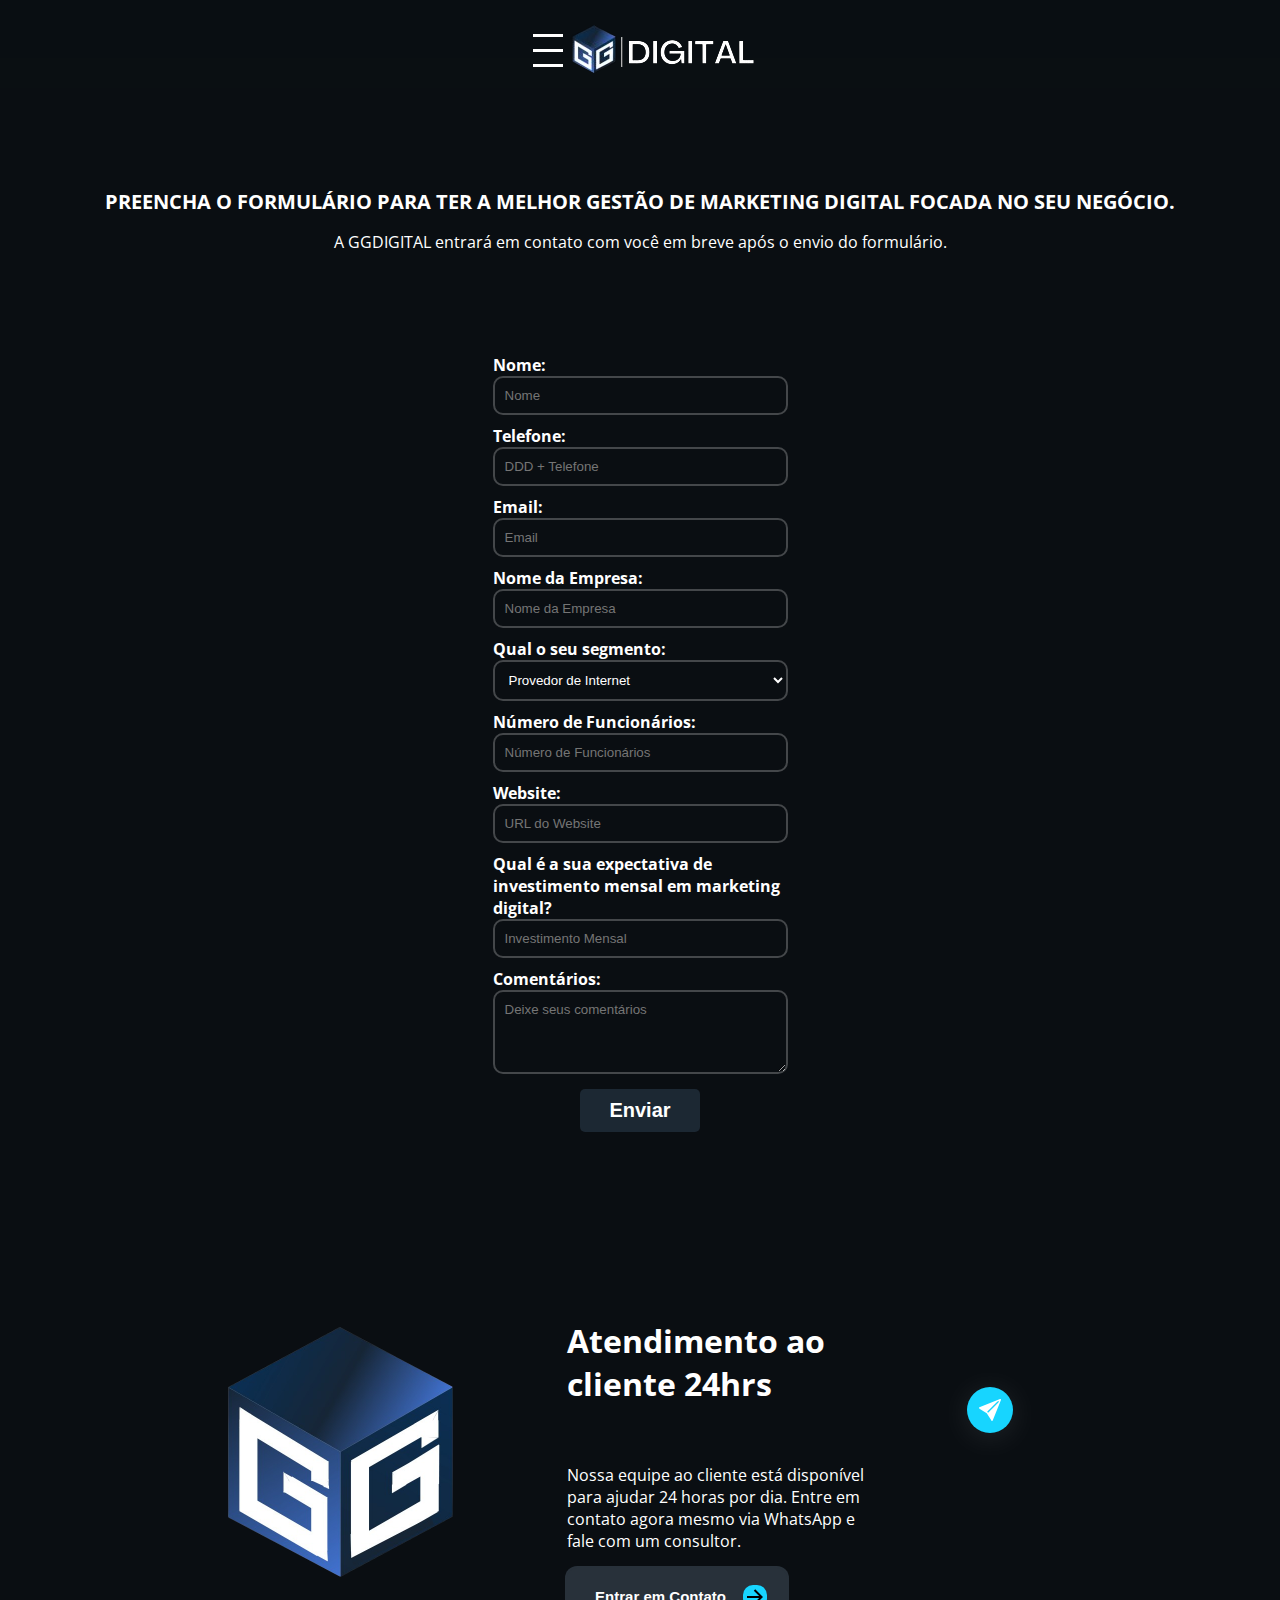
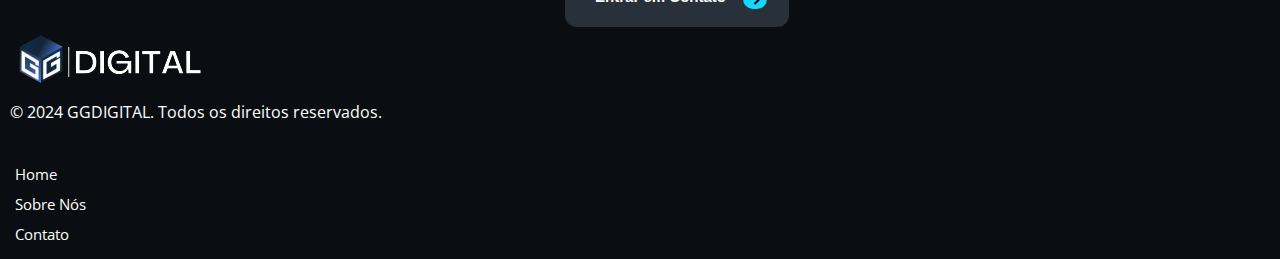
<file: contato.html>
<!DOCTYPE html>
<html lang="en">
<head>
    <meta charset="UTF-8">
    <meta name="viewport" content="width=device-width, initial-scale=1.0">
    <title>Contato - GGDIGITAL</title>
    <link rel="stylesheet" href="contato.css">
    <link rel="stylesheet" href="colors.css">
    <link rel="stylesheet" href="https://cdn.jsdelivr.net/npm/bootstrap-icons@1.11.3/font/bootstrap-icons.min.css">
    <link rel="stylesheet" href="https://fonts.googleapis.com/css?family=Open+Sans">
    <link rel="icon" type="image/png" href="logo.png" sizes="32x32">
    <style>
        body {
            margin: 0;
            font-family: 'Open Sans', sans-serif;
            display: flex;
            flex-direction: column;
            min-height: 100vh;
            margin: 0;
            background-color: #0A0E12;

        }
        #topo a.current {
    color: #19dfff; 
}
.footer-left .vertical-menu a.current {
    color: #19dfff; /* Cor rosa - você pode ajustar conforme necessário */
}
    </style>
</head>

<header>
<body>
    <div id="progressBarTop" class="progress-bar" style="width: 0;"></div>
    <!-- Seu código existente aqui -->
</body>

<nav id="topo" class="scrolling-nav">
    <!-- Adicione o seguinte código dentro do seu header, abaixo do ícone de WhatsApp -->
    <!-- Inside the header, next to your logo -->
<div class="mobile-menu-icon">
  <div class="bar"></div>
  <div class="bar"></div>
  <div class="bar"></div>
</div>
<div class="mobile-nav" id="mobileNav">
    <a href="index.html">Home</a>
    <a href="sobre.html">Sobre nós</a>
    <a href="contato.html">Contato</a>
  

</div>
        <img id="logo" src="logo1.png" alt="Logo">
        <a href="index.html"  >Home</a>
        <a href="sobre.html" >Sobre nós</a>
        <a href="contato.html">Contato</a>
      

        <a href="https://api.whatsapp.com/send/?phone=5511989467375&text&type=phone_number&app_absent=0" id="whatsappIconNavContato"> <i class="bi bi-whatsapp"></i></a>
        <a href="https://typebot.co/my-typebot-do4vkhl" class="link-a" id="TypeBotNavBarContato">
        <button class="animated-button" style=" margin-left: 200px;">
  <svg viewBox="0 0 24 24" class="arr-2" xmlns="http://www.w3.org/2000/svg">
    <path
      d="M16.1716 10.9999L10.8076 5.63589L12.2218 4.22168L20 11.9999L12.2218 19.778L10.8076 18.3638L16.1716 12.9999H4V10.9999H16.1716Z"
    ></path>
  </svg>
  <span class="text">Quero Conhecer</span>
  <span class="circle"></span>
  <svg viewBox="0 0 24 24" class="arr-1" xmlns="http://www.w3.org/2000/svg">
    <path
      d="M16.1716 10.9999L10.8076 5.63589L12.2218 4.22168L20 11.9999L12.2218 19.778L10.8076 18.3638L16.1716 12.9999H4V10.9999H16.1716Z"
    ></path>
  </svg>
</button></a>

    </nav>
    <script>
        !function(f,b,e,v,n,t,s)
        {if(f.fbq)return;n=f.fbq=function(){n.callMethod?
        n.callMethod.apply(n,arguments):n.queue.push(arguments)};
        if(!f._fbq)f._fbq=n;n.push=n;n.loaded=!0;n.version='2.0';
        n.queue=[];t=b.createElement(e);t.async=!0;
        t.src=v;s=b.getElementsByTagName(e)[0];
        s.parentNode.insertBefore(t,s)}(window, document,'script',
        'https://connect.facebook.net/en_US/fbevents.js');
        fbq('init', '917133843476792');
        fbq('track', 'PageView');
        </script>
        <noscript><img height="1" width="1" style="display:none"
        src="https://www.facebook.com/tr?id=917133843476792&ev=PageView&noscript=1"
        /></noscript>
        <!-- End Meta Pixel Code -->
</header>
<body>

<div class="texto-entrada-contato">

<h1>PREENCHA O FORMULÁRIO PARA TER A MELHOR GESTÃO DE MARKETING DIGITAL FOCADA NO SEU NEGÓCIO.</h1>
<p>A GGDIGITAL entrará em contato com você em breve após o envio do formulário.</p>
</div>
<div class="form-contato">
<div class="progress-bar" id="progressBar"></div>

<div class="form-contato">

    <form id="contactForm" onsubmit="return validarFormulario()" method="POST" action="https://api.sheetmonkey.io/form/7xkjodkAUSgaskymSsEdPc">
        <label for="name">Nome:</label>
        <input type="text" id="name" name="Nome" required placeholder="Nome"oninput="atualizarProgressBar()">
        <br>

        <label for="phone">Telefone:</label>
        <input type="tel" id="phone" name="Telefone" required placeholder="DDD + Telefone"oninput="atualizarProgressBar()">

        <label for="email">Email:</label>
        <input type="email" id="email" name="Email" required placeholder="Email"oninput="atualizarProgressBar()">

        <label for="companyName">Nome da Empresa:</label>
        <input type="text" id="companyName" name="Nome da Empresa" required placeholder="Nome da Empresa" oninput="atualizarProgressBar()">

        <label for="industry">Qual o seu segmento:</label>
        <select id="industry" name="Segmento" required oninput="atualizarProgressBar()">
            <option value="tecnologia">Provedor de Internet</option>
            <option value="comércioLocal">Comércio Local</option>
            <option value="imobiliario">Imobiliário</option>
            <option value="e-commerce">E-Commerce</option>
            <option value="tecnologia">Tecnologia</option>
            <option value="educacao">Educação</option>
            <option value="industria">Indústria</option>
            <option value="saude">Saúde</option>
            <option value="outros">Outros</option>
        </select>

        <label for="employees">Número de Funcionários:</label>
        <input type="number" id="employees" name="Número de Funcionários" required placeholder="Número de Funcionários" oninput="atualizarProgressBar()">
        <label for="website">Website:</label>
    <input type="url" id="website" name="WebSite" required placeholder="URL do Website">

    <label for="investment">Qual é a sua expectativa de investimento mensal em marketing digital?</label>
    <input type="text" id="investment" name="Pretenção de Investimento" required placeholder="Investimento Mensal" oninput="atualizarProgressBar()">

    <label for="comments">Comentários:</label>
    <textarea id="comments" name="Comentários" rows="4" placeholder="Deixe seus comentários" oninput="atualizarProgressBar()"></textarea>

    <div class="align-btn">
               
               <a id="enviarformContato"><button type="submit" class="next">Enviar</button></a>
                       </div>
</form>
</div>
</div>

   
    <div class="additional-info">
    <div class="my-image1-container">
            <img src="logo.png" alt="Descrição da imagem">
        </div>
    <div class="left-box">
        <h1>Atendimento ao cliente 24hrs</h1><br>
       <p>Nossa equipe ao cliente está disponível para ajudar 24 horas por dia. Entre em contato agora mesmo via WhatsApp e fale com um consultor.</p>
       <a href="https://api.whatsapp.com/send/?phone=5511989467375&text&type=phone_number&app_absent=0" class="scroll-link">
                    <button class="animated-button">
                        <svg viewBox="0 0 24 24" class="arr-2" xmlns="http://www.w3.org/2000/svg">
                            <path d="M16.1716 10.9999L10.8076 5.63589L12.2218 4.22168L20 11.9999L12.2218 19.778L10.8076 18.3638L16.1716 12.9999H4V10.9999H16.1716Z"></path>
                        </svg>
                        <span class="text">Entrar em Contato</span>
                        <span class="circle"></span>
                        <svg viewBox="0 0 24 24" class="arr-1" xmlns="http://www.w3.org/2000/svg">
                            <path d="M16.1716 10.9999L10.8076 5.63589L12.2218 4.22168L20 11.9999L12.2218 19.778L10.8076 18.3638L16.1716 12.9999H4V10.9999H16.1716Z"></path>
                        </svg>
                    </button>
                </a>
</div>

    <div class="right-box">
        
        <div class="tooltip-container">

        
  <span class="text">
  
    <svg
      xmlns="http://www.w3.org/2000/svg"
      width="22"
      height="22"
      class="bi bi-send-fill"
      viewBox="0 0 16 16"
    >
      <path
        d="M15.964.686a.5.5 0 0 0-.65-.65L.767 5.855H.766l-.452.18a.5.5 0 0 0-.082.887l.41.26.001.002 4.995 3.178 3.178 4.995.002.002.26.41a.5.5 0 0 0 .886-.083zm-1.833 1.89L6.637 10.07l-.215-.338a.5.5 0 0 0-.154-.154l-.338-.215 7.494-7.494 1.178-.471z"
      ></path>
    </svg>
  </span>



  

  <a href="mailto:contatoggdigital@gmail.com">

  <span class="tooltip2">
  <i class="bi bi-envelope-fill"></i>

  </span>
</a>



  <a href="https://api.whatsapp.com/send/?phone=5511989467375&text&type=phone_number&app_absent=0"> 
  <span class="tooltip3">
    <svg
      xmlns="http://www.w3.org/2000/svg"
      width="20"
      height="20"
      class="bi bi-whatsapp"
      viewBox="0 0 16 16"
    >
    <path
        d="M13.601 2.326A7.85 7.85 0 0 0 7.994 0C3.627 0 .068 3.558.064 7.926c0 1.399.366 2.76 1.057 3.965L0 16l4.204-1.102a7.9 7.9 0 0 0 3.79.965h.004c4.368 0 7.926-3.558 7.93-7.93A7.9 7.9 0 0 0 13.6 2.326zM7.994 14.521a6.6 6.6 0 0 1-3.356-.92l-.24-.144-2.494.654.666-2.433-.156-.251a6.56 6.56 0 0 1-1.007-3.505c0-3.626 2.957-6.584 6.591-6.584a6.56 6.56 0 0 1 4.66 1.931 6.56 6.56 0 0 1 1.928 4.66c-.004 3.639-2.961 6.592-6.592 6.592m3.615-4.934c-.197-.099-1.17-.578-1.353-.646-.182-.065-.315-.099-.445.099-.133.197-.513.646-.627.775-.114.133-.232.148-.43.05-.197-.1-.836-.308-1.592-.985-.59-.525-.985-1.175-1.103-1.372-.114-.198-.011-.304.088-.403.087-.088.197-.232.296-.346.1-.114.133-.198.198-.33.065-.134.034-.248-.015-.347-.05-.099-.445-1.076-.612-1.47-.16-.389-.323-.335-.445-.34-.114-.007-.247-.007-.38-.007a.73.73 0 0 0-.529.247c-.182.198-.691.677-.691 1.654s.71 1.916.81 2.049c.098.133 1.394 2.132 3.383 2.992.47.205.84.326 1.129.418.475.152.904.129 1.246.08.38-.058 1.171-.48 1.338-.943.164-.464.164-.86.114-.943-.049-.084-.182-.133-.38-.232"
      ></path>
    </svg>
  </span>
</a>


<a href="https://www.instagram.com/_ggdigital/">
  <span class="tooltip4">
  <i class="bi bi-instagram"></i>

  </span></a>

  <a href="https://www.linkedin.com/company/gg-digital-marketing-enterprising/about/">
  <span class="tooltip5">
  <i class="bi bi-linkedin"></i>

    </svg>
  </span>
</a>
<a href="https://marketinggdigital.com/">
  <span class="tooltip6">
   
   <i class="bi bi-globe"></i>

   
  </span>
  </a>
 
  <span class="tooltip9"> </span>
</div>

</div>
</div>

<footer>
    <div class="footer-content"> 
     
        <div class="footer-left">
  <div class="vertical-menu"><img src="logo1.png" alt="Descrição da imagem">
     <p>© 2024 GGDIGITAL. Todos os direitos reservados.</p>
</div>
</div>
<div class="footer-left">
  <div class="vertical-menu">
      <a href="index.html">Home</a>
      <a href="sobre.html" >Sobre Nós</a>
      <a href="contato.html" id="PagContatoFooter">Contato</a>

  </div>
</div>
        <div class="footer-right">
          
            <div class="column">
                <div class="line"><i class="bi bi-telephone"></i>(11) 98946-7375</div>
                <div class="line"><i class="bi bi-envelope"></i>contatoggdigital@gmail.com</div>
                <div class="line2"> 
                 <a href="https://www.instagram.com/_ggdigital/"> <i class="bi bi-instagram"></i></a>
                <a href="https://api.whatsapp.com/send/?phone=5511989467375&text&type=phone_number&app_absent=0" id="contatowhatsappIconFooter"> <i class="bi bi-whatsapp"></i></a>
                 <a href="https://www.linkedin.com/company/gg-digital-marketing-enterprising/about/"> <i class="bi bi-linkedin"></i></a></div>
            </div>
        </div>
        <a href="#topo">
        <button class="button" class="scroll-link" >
<svg class="svgIcon" viewBox="0 0 384 512">
  
  <path
    d="M214.6 41.4c-12.5-12.5-32.8-12.5-45.3 0l-160 160c-12.5 12.5-12.5 32.8 0 45.3s32.8 12.5 45.3 0L160 141.2V448c0 17.7 14.3 32 32 32s32-14.3 32-32V141.2L329.4 246.6c12.5 12.5 32.8 12.5 45.3 0s12.5-32.8 0-45.3l-160-160z"
  ></path>
 
</svg>
</button></a>

      </div>
</footer>


<script type="text/javascript">
    $('#PagContatoFooter').click(function () {
        fbq('track', 'Button Contato - Página Contato', { currency: "USD", value: 0.00 });
    });
</script>

<script type="text/javascript">
    $('#contatowhatsappIconFooter').click(function () {
        fbq('track', 'WhatsApp Icon Footer - Página Contato', { currency: "USD", value: 0.00 });
    });
</script>



<script type="text/javascript">
    $('#TypeBotNavBarContato').click(function () {
        fbq('track', 'Button TypeBot NavBar - Contato', { currency: "USD", value: 0.00 });
    });
</script>


<script type="text/javascript">
    $('#whatsappIconNavContato').click(function () {
        fbq('track', 'WhatsApp Icon NavBar - Contato', { currency: "USD", value: 0.00 });
    });
</script>






  <script>document.addEventListener('DOMContentLoaded', function() {
    const form = document.getElementById('contactForm');

    form.addEventListener('submit', function(event) {
        // Impedir o envio padrão do formulário
        event.preventDefault();

        // Verificar se todos os campos estão preenchidos
        if (isFormComplete()) {
            // Se o formulário estiver completo, redirecione para loader.html
            window.location.href = 'loader.html';
        } else {
            // Se o formulário não estiver completo, exiba uma mensagem de erro ou tome outra ação adequada
            alert('Por favor, preencha todos os campos do formulário.');
        }
    });

    function isFormComplete() {
        // Verificar se todos os campos do formulário estão preenchidos
        const formElements = form.querySelectorAll('input, select, textarea');
        for (let i = 0; i < formElements.length; i++) {
            const element = formElements[i];
            if (element.required && !element.value.trim()) {
                // Se algum campo obrigatório estiver vazio, retornar falso
                return false;
            }
        }
        // Se todos os campos obrigatórios estiverem preenchidos, retornar verdadeiro
        return true;
    }
});</script>
  <script>
    function atualizarProgressBar() {
        const formElements = document.querySelectorAll('#contactForm input, #contactForm select, #contactForm textarea');
        const totalElements = formElements.length;
        let filledElements = 0;

        formElements.forEach((element) => {
            if (element.type !== 'submit' && element.value !== '') {
                filledElements++;
            }
        });

        const progress = (filledElements / totalElements) * 100;

        // Atualiza a barra de progresso no topo
        document.getElementById('progressBarTop').style.width = progress + '%';

        // Atualiza a barra de progresso no formulário
        document.getElementById('progressBar').style.width = progress + '%';

        // Se todos os campos estiverem preenchidos, scroll para a parte inferior
        if (filledElements === totalElements) {
            window.scrollTo(0, document.body.scrollHeight);
        }
    }
</script>

    <script>
        function proximoForm(numero) {
            document.getElementById('form' + numero).style.display = 'block';
            document.getElementById('form' + (numero - 1)).style.display = 'none';
            atualizarProgressBar(numero);
        }

        function voltarForm(numero) {
            document.getElementById('form' + numero).style.display = 'block';
            document.getElementById('form' + (numero + 1)).style.display = 'none';
            atualizarProgressBar(numero);
        }

        function atualizarProgressBar(numeroFormulario) {
            const progressBar = document.getElementById('progressBar');
            const totalFormularios = 3; // Total de formulários no seu caso

            const larguraAtual = (numeroFormulario / totalFormularios) * 100;
            progressBar.style.width = `${larguraAtual}%`;
        }

       
      
    </script>

     <script>
    document.addEventListener('DOMContentLoaded', function () {
        const mobileMenuIcon = document.querySelector('.mobile-menu-icon');
        const mobileNav = document.getElementById('mobileNav');

        // Set the initial state to closed
        mobileNav.style.display = 'none';

        mobileMenuIcon.addEventListener('click', function () {
            // Toggle the visibility using display: flex and display: none
            if (mobileNav.style.display === 'flex') {
                mobileNav.style.display = 'none';
            } else {
                mobileNav.style.display = 'flex';
            }
        });

        // Add this event listener to hide the div when clicking outside
        document.body.addEventListener('click', function (event) {
            if (!mobileMenuIcon.contains(event.target) && !mobileNav.contains(event.target)) {
                // Click is outside both the button and the div, hide the div
                mobileNav.style.display = 'none';
            }
        });
    });
</script>

    </script>
     <script>
    document.querySelector('.button').addEventListener('click', function() {
        const scrollToTop = () => {
            const c = document.documentElement.scrollTop || document.body.scrollTop;
            if (c > 0) {
                window.requestAnimationFrame(scrollToTop);
                window.scrollTo(0, c - c / 8);
            }
        };
        scrollToTop();
    });
</script>
<script>
    window.addEventListener('scroll', function() {
        var nav = document.getElementById('topo');
        var scrollPosition = window.scrollY || document.documentElement.scrollTop;

        if (scrollPosition > 100) {
            nav.classList.add('scrolling-nav');
        } else {
            nav.classList.remove('scrolling-nav');
        }
    });
</script>
<script>
    window.addEventListener('scroll', function() {
        var nav = document.getElementById('topo');
        var scrollPosition = window.scrollY || document.documentElement.scrollTop;

        if (scrollPosition > 100) {
            nav.classList.add('scrolling-nav');
        } else {
            nav.classList.remove('scrolling-nav');
        }
    });
</script>   

</body>

</html>
</file>
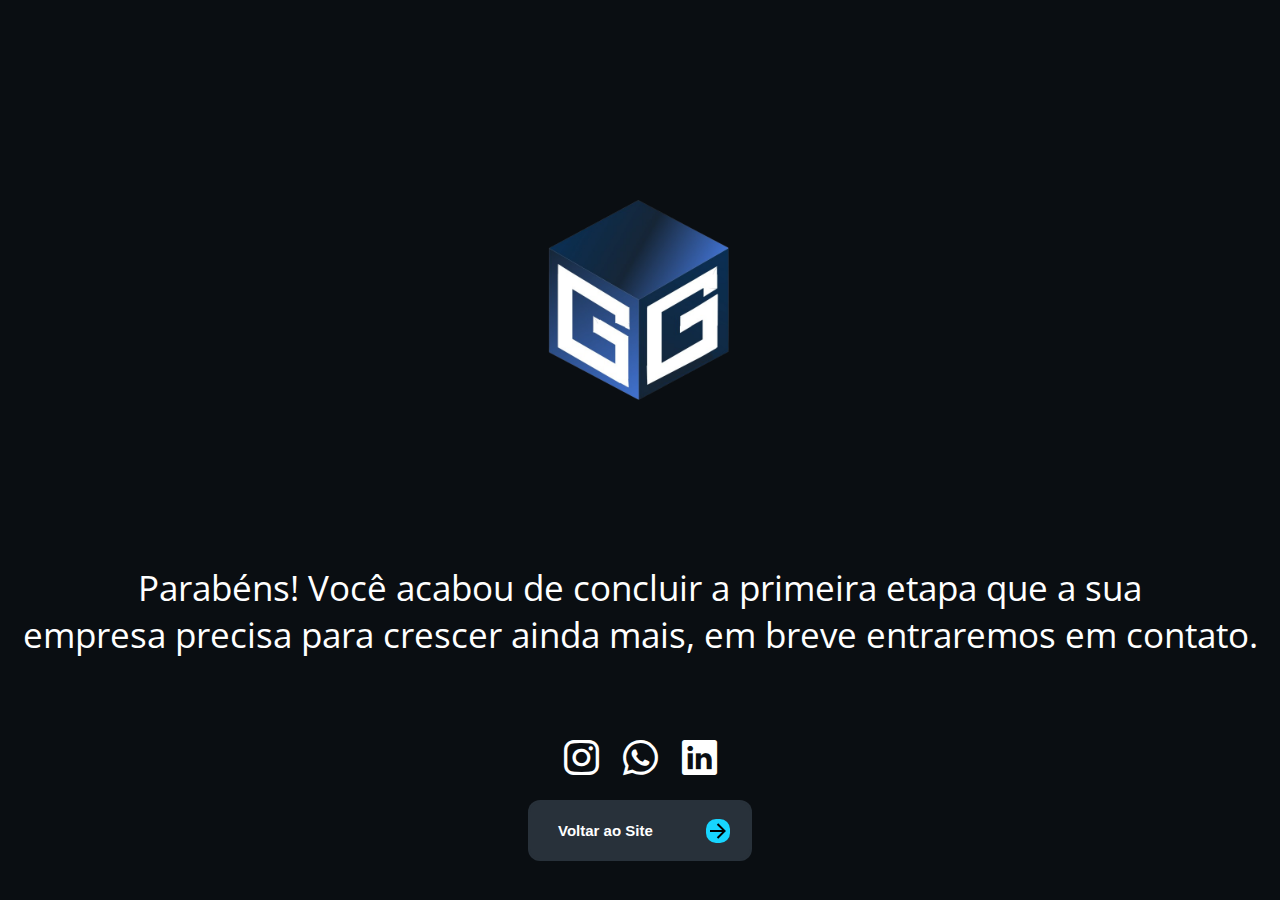
<file: contatoForm.html>
<!DOCTYPE html>
<html lang="en">
<head>
    <meta charset="UTF-8">
    <meta name="viewport" content="width=device-width, initial-scale=1.0">
    <title>Obrigado - GGDIGITAL</title>
    <link rel="stylesheet" href="contato.css">
    <link rel="stylesheet" href="https://cdn.jsdelivr.net/npm/bootstrap-icons@1.11.3/font/bootstrap-icons.min.css">
    <link rel="stylesheet" href="https://fonts.googleapis.com/css?family=Open+Sans">
    <link rel="icon" type="image/png" href="logo.png" sizes="32x32">
    <style>
      body {
    margin: 0;
    font-family: 'Open Sans', sans-serif;
    display: flex;
    flex-direction: column;
    min-height: 100vh;
    margin: 0;
    background-color: #0A0E12;
}
   
        h1 {
    margin-bottom: 20px;
    font-size: 60px;
    font-family: 'Roboto', sans-serif;
    font-weight: bold;
    color: #fff;
    opacity: 0; /* Definir a opacidade inicial como 0 */
    animation: fadeIn 2s forwards; /* Aplicar a animação fadeIn */
}

@keyframes fadeIn {
    from {
        opacity: 0;
    }
    to {
        opacity: 1;
    }
}
p{
    color: #fff;
    font-size: 35px;
    padding-bottom: 40px;
}
.line2 i{
font-size: 35px;
padding: 10px;
transition: 0.3s;
text-align: center;
color: #fff;
}
.line2 i:hover{
color:#19dfff;
transition:0.3s;
    
}
.texto-entrada {
    text-align: center;
    margin-top: 200px;
    display: flex; /* Adiciona flexbox para centralizar os elementos */
    flex-direction: column; /* Alinha os elementos na vertical */
    align-items: center; /* Centraliza os elementos horizontalmente */
}
.texto-entrada img{
    width:200px;
}
a{
    color:#fff;
    text-decoration: none;
}
a:hover{
    color:#19dfff;
transition:0.3s;
    text-decoration: underline;
}
.animated-button {
    position: relative;
    display: flex;
    align-items: center;
    gap: 4px;
    padding: 16px 36px;
    border: 4px solid;
    border-color: transparent;
    font-size: 15px;
    background-color: #28313A ;
    border-radius: 100px;
   text-decoration: none;
    font-weight: 600;
    width: 220px;
    color: #fff;
    border-radius:10px;
    box-shadow: 0 0 0 2px #28313A;
    cursor: pointer;
    overflow: hidden;
    transition: all 0.6s cubic-bezier(0.23, 1, 0.32, 1);
  }
  
  .animated-button svg {
    position: absolute;
    width: 24px;
    fill: #000000;
    background-color: #17D5ff;
    border-radius: 10px;
    z-index: 9;
    transition: all 0.8s cubic-bezier(0.23, 1, 0.32, 1);
  }
  
  .animated-button .arr-1 {
    right: 16px;
  }
  
  .animated-button .arr-2 {
    left: -20%;
  }
  
  .animated-button .circle {
    position: absolute;
    top: 50%;
    left: 50%;
    transform: translate(-50%, -50%);
    width: 20px;
    height: 20px;
    background-color: #17D5ff;
    border-radius: 50%;
    opacity: 0;
    transition: all 0.8s cubic-bezier(0.23, 1, 0.32, 1);
  }
  
  .animated-button .text {
    position: relative;
    z-index: 1;
    transform: translateX(-12px);
    transition: all 0.8s cubic-bezier(0.23, 1, 0.32, 1);
  }
  
  .animated-button:hover {
    box-shadow: 0 0 0 12px transparent;
    color: #212121;
    border-radius: 12px;
    font-size: 15px;
    padding-left:30px;
  }
  
  .animated-button:hover .arr-1 {
    right: -25%;
  }
  
  .animated-button:hover .arr-2 {
    left: 10px;
  }
  
  .animated-button:hover .text {
    transform: translateX(12px);
  }
  
  .animated-button:hover svg {
    fill: #212121;
    background-color: #1b99b6;
    border-radius: 10px;
  }
  
  .animated-button:active {
    scale: 0.95;
    box-shadow: 0 0 0 4px #1b99b6;
  }
  
  .animated-button:hover .circle {
    width: 220px;
    height: 220px;
    opacity: 1;
  }
  
 @media screen and (max-width: 768px) {
  .texto-entrada {
    text-align: center;
   
    display: flex;
    flex-direction: column;
    align-items: center;
}
h1 {
    margin-bottom: -10px;
    font-size: 30px;
    font-family: 'Roboto', sans-serif;
    font-weight: bold;
    color: #fff;
    opacity: 0;
    animation: fadeIn 2s forwards;
}
p {
    color: #fff;
    font-size: 20px;
    padding-bottom: 40px;
}
 }
  

    </style>
        <script>
          !function(f,b,e,v,n,t,s)
          {if(f.fbq)return;n=f.fbq=function(){n.callMethod?
          n.callMethod.apply(n,arguments):n.queue.push(arguments)};
          if(!f._fbq)f._fbq=n;n.push=n;n.loaded=!0;n.version='2.0';
          n.queue=[];t=b.createElement(e);t.async=!0;
          t.src=v;s=b.getElementsByTagName(e)[0];
          s.parentNode.insertBefore(t,s)}(window, document,'script',
          'https://connect.facebook.net/en_US/fbevents.js');
          fbq('init', '917133843476792');
          fbq('track', 'PageView');
          </script>
          <noscript><img height="1" width="1" style="display:none"
          src="https://www.facebook.com/tr?id=917133843476792&ev=PageView&noscript=1"
          /></noscript>
          <!-- End Meta Pixel Code -->
</head>
<body>
    <div class="texto-entrada">
    <img id="logo" src="logo.png" alt="Logo" >
    <h1>Obrigado por preencher o formulário!</h1>
    <p>Parabéns! Você acabou de concluir a primeira etapa que a sua <br> empresa precisa para crescer ainda mais, em breve entraremos em contato.</p>
    <div class="line2"> 
                   <a href="https://www.instagram.com/_ggdigital/"> <i class="bi bi-instagram"></i></a>
                  <a href="https://api.whatsapp.com/send/?phone=5511989467375&text&type=phone_number&app_absent=0"> <i class="bi bi-whatsapp"></i></a>
                   <a href="https://www.linkedin.com/company/gg-digital-marketing-enterprising/about/"> <i class="bi bi-linkedin"></i></a></div>
                   <br> 
                   <a href="index.html" class="scroll-link">
                    <button class="animated-button">
                        <svg viewBox="0 0 24 24" class="arr-2" xmlns="http://www.w3.org/2000/svg">
                            <path d="M16.1716 10.9999L10.8076 5.63589L12.2218 4.22168L20 11.9999L12.2218 19.778L10.8076 18.3638L16.1716 12.9999H4V10.9999H16.1716Z"></path>
                        </svg>
                        <span class="text">Voltar ao Site</span>
                        <span class="circle"></span>
                        <svg viewBox="0 0 24 24" class="arr-1" xmlns="http://www.w3.org/2000/svg">
                            <path d="M16.1716 10.9999L10.8076 5.63589L12.2218 4.22168L20 11.9999L12.2218 19.778L10.8076 18.3638L16.1716 12.9999H4V10.9999H16.1716Z"></path>
                        </svg>
                    </button>
                </a>
              </div>
             
    </div>
    
</body>
</html>
</file>
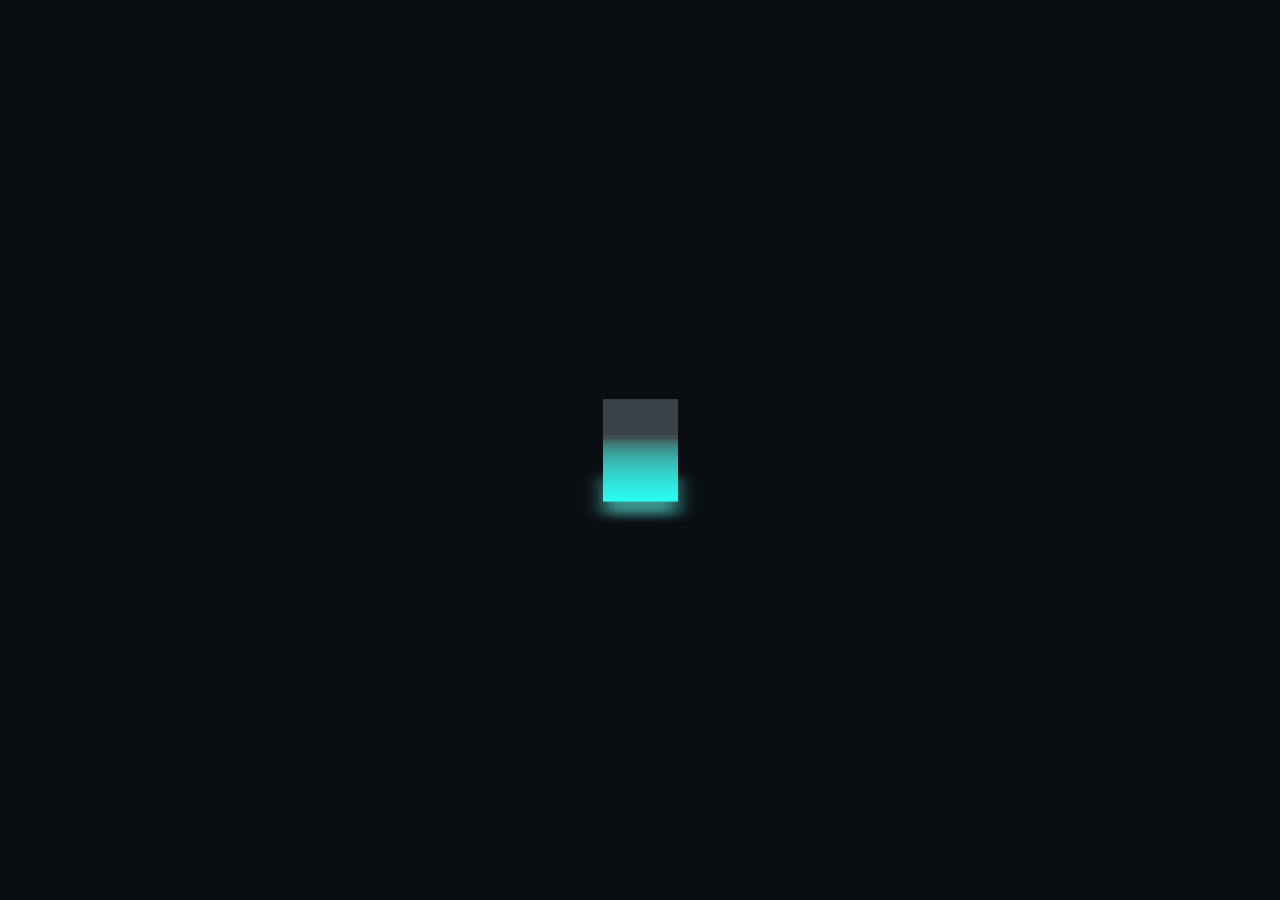
<file: loader.html>
<!DOCTYPE html>
<html lang="en">
<head>
    <meta charset="UTF-8">
    <link rel="icon" type="image/png" href="logo.png" sizes="32x32">
    <meta name="viewport" content="width=device-width, initial-scale=1.0">
    <title>Loader - GGDIGITAL</title>
    <style>
       body {
    margin: 0;
    font-family: 'Open Sans', sans-serif;
    display: flex;
    flex-direction: column;
    min-height: 100vh;
    justify-content: center;
    overflow-x: hidden;
    margin: 0;
    background-color: #0A0E12;
}
        .cube-loader {
  position: relative;
/* u can choose any size */
  width: 75px;
  height: 75px;
  transform-style: preserve-3d;
  transform: rotateX(-30deg);
  animation: animate 2s linear infinite;
}

@keyframes animate {
  0% {
    transform: rotateX(-30deg) rotateY(0);
  }

  100% {
    transform: rotateX(-30deg) rotateY(360deg);
  }
}

.cube-loader .cube-wrapper {
  position: absolute;
  width: 100%;
  height: 100%;
  /* top: 0;
  left: 0; */
  transform-style: preserve-3d;
}

.cube-loader .cube-wrapper .cube-span {
  position: absolute;
  width: 100%;
  height: 100%;
  /* top: 0;
  left: 0; */
                                     /* width 75px / 2 = 37.5px */
  transform: rotateY(calc(90deg * var(--i))) translateZ(37.5px);
  background: linear-gradient(
    to bottom,
    hsl(330, 3.13%, 25.1%) 0%,
    hsl(177.27, 21.71%, 32.06%) 5.5%,
    hsl(176.67, 34.1%, 36.88%) 12.1%,
    hsl(176.61, 42.28%, 40.7%) 19.6%,
    hsl(176.63, 48.32%, 43.88%) 27.9%,
    hsl(176.66, 53.07%, 46.58%) 36.6%,
    hsl(176.7, 56.94%, 48.91%) 45.6%,
    hsl(176.74, 62.39%, 50.91%) 54.6%,
    hsl(176.77, 69.86%, 52.62%) 63.4%,
    hsl(176.8, 76.78%, 54.08%) 71.7%,
    hsl(176.83, 83.02%, 55.29%) 79.4%,
    hsl(176.85, 88.44%, 56.28%) 86.2%,
    hsl(176.86, 92.9%, 57.04%) 91.9%,
    hsl(176.88, 96.24%, 57.59%) 96.3%,
    hsl(176.88, 98.34%, 57.93%) 99%,
    hsl(176.89, 99.07%, 58.04%) 100%
  );
}

.cube-top {
  position: absolute;
  width: 75px;
  height: 75px;
  background: #3c4249 0%;
                      /* width 75px / 2 = 37.5px */
  transform: rotateX(90deg) translateZ(37.5px);
  transform-style: preserve-3d;
}

.cube-top::before {
  content: '';
  position: absolute;
/* u can choose any size */
  width: 75px;
  height: 75px;
  background: hsl(176.61, 42.28%, 40.7%) 19.6%;
  transform: translateZ(-90px);
  filter: blur(10px);
  box-shadow: 0 0 10px #323232,
              0 0 20px hsl(176.61, 42.28%, 40.7%) 19.6%,
              0 0 30px #323232,
              0 0 40px hsl(176.61, 42.28%, 40.7%) 19.6%;
}
.cnt{
    justify-content:center;
    display:flex;
}

    </style>
</head>
<body>
    <div class="cnt">
<div class="cube-loader">
  <div class="cube-top"></div>
  <div class="cube-wrapper">
    <span style="--i:0" class="cube-span"></span>
    <span style="--i:1" class="cube-span"></span>
    <span style="--i:2" class="cube-span"></span>
    <span style="--i:3" class="cube-span"></span>
  </div>
</div></div>  <script>
        // Ocultar o loader após 1 segundo e redirecionar para trabalhoForm.php
        setTimeout(function () {
            document.querySelector('.cube-loader').style.display = 'none';
            window.location.href = 'contatoForm.html';
        }, 2000);
    </script>
</body>
</html>
</file>
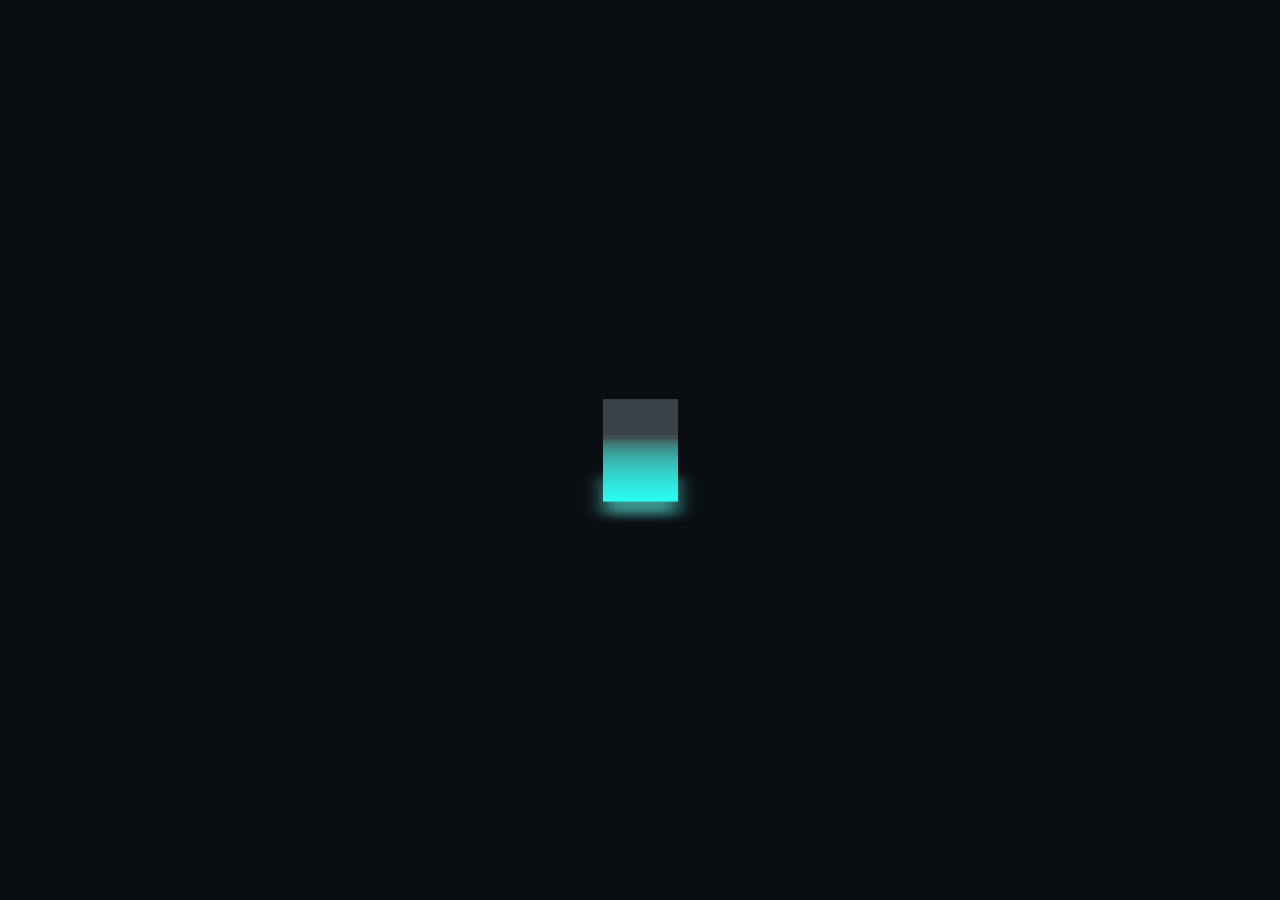
<file: loader2.html>
<!DOCTYPE html>
<html lang="en">
<head>
    <meta charset="UTF-8">
    <link rel="icon" type="image/png" href="logo.png" sizes="32x32">
    <meta name="viewport" content="width=device-width, initial-scale=1.0">
    <title>Loader - GGDIGITAL</title>
    <style>
       body {
    margin: 0;
    font-family: 'Open Sans', sans-serif;
    display: flex;
    flex-direction: column;
    min-height: 100vh;
    justify-content: center;
    overflow-x: hidden;
    margin: 0;
    background-color: #0A0E12;
}
        .cube-loader {
  position: relative;
/* u can choose any size */
  width: 75px;
  height: 75px;
  transform-style: preserve-3d;
  transform: rotateX(-30deg);
  animation: animate 2s linear infinite;
}

@keyframes animate {
  0% {
    transform: rotateX(-30deg) rotateY(0);
  }

  100% {
    transform: rotateX(-30deg) rotateY(360deg);
  }
}

.cube-loader .cube-wrapper {
  position: absolute;
  width: 100%;
  height: 100%;
  /* top: 0;
  left: 0; */
  transform-style: preserve-3d;
}

.cube-loader .cube-wrapper .cube-span {
  position: absolute;
  width: 100%;
  height: 100%;
  /* top: 0;
  left: 0; */
                                     /* width 75px / 2 = 37.5px */
  transform: rotateY(calc(90deg * var(--i))) translateZ(37.5px);
  background: linear-gradient(
    to bottom,
    hsl(330, 3.13%, 25.1%) 0%,
    hsl(177.27, 21.71%, 32.06%) 5.5%,
    hsl(176.67, 34.1%, 36.88%) 12.1%,
    hsl(176.61, 42.28%, 40.7%) 19.6%,
    hsl(176.63, 48.32%, 43.88%) 27.9%,
    hsl(176.66, 53.07%, 46.58%) 36.6%,
    hsl(176.7, 56.94%, 48.91%) 45.6%,
    hsl(176.74, 62.39%, 50.91%) 54.6%,
    hsl(176.77, 69.86%, 52.62%) 63.4%,
    hsl(176.8, 76.78%, 54.08%) 71.7%,
    hsl(176.83, 83.02%, 55.29%) 79.4%,
    hsl(176.85, 88.44%, 56.28%) 86.2%,
    hsl(176.86, 92.9%, 57.04%) 91.9%,
    hsl(176.88, 96.24%, 57.59%) 96.3%,
    hsl(176.88, 98.34%, 57.93%) 99%,
    hsl(176.89, 99.07%, 58.04%) 100%
  );
}

.cube-top {
  position: absolute;
  width: 75px;
  height: 75px;
  background: #3c4249 0%;
                      /* width 75px / 2 = 37.5px */
  transform: rotateX(90deg) translateZ(37.5px);
  transform-style: preserve-3d;
}

.cube-top::before {
  content: '';
  position: absolute;
/* u can choose any size */
  width: 75px;
  height: 75px;
  background: hsl(176.61, 42.28%, 40.7%) 19.6%;
  transform: translateZ(-90px);
  filter: blur(10px);
  box-shadow: 0 0 10px #323232,
              0 0 20px hsl(176.61, 42.28%, 40.7%) 19.6%,
              0 0 30px #323232,
              0 0 40px hsl(176.61, 42.28%, 40.7%) 19.6%;
}
.cnt{
    justify-content:center;
    display:flex;
}

    </style>
</head>
<body>
    <div class="cnt">
<div class="cube-loader">
  <div class="cube-top"></div>
  <div class="cube-wrapper">
    <span style="--i:0" class="cube-span"></span>
    <span style="--i:1" class="cube-span"></span>
    <span style="--i:2" class="cube-span"></span>
    <span style="--i:3" class="cube-span"></span>
  </div>
</div></div>  <script>
        // Ocultar o loader após 1 segundo e redirecionar para trabalhoForm.php
        setTimeout(function () {
            document.querySelector('.cube-loader').style.display = 'none';
            window.location.href = 'trabalhoForm.html';
        }, 2000);
    </script>
</body>
</html>
</file>
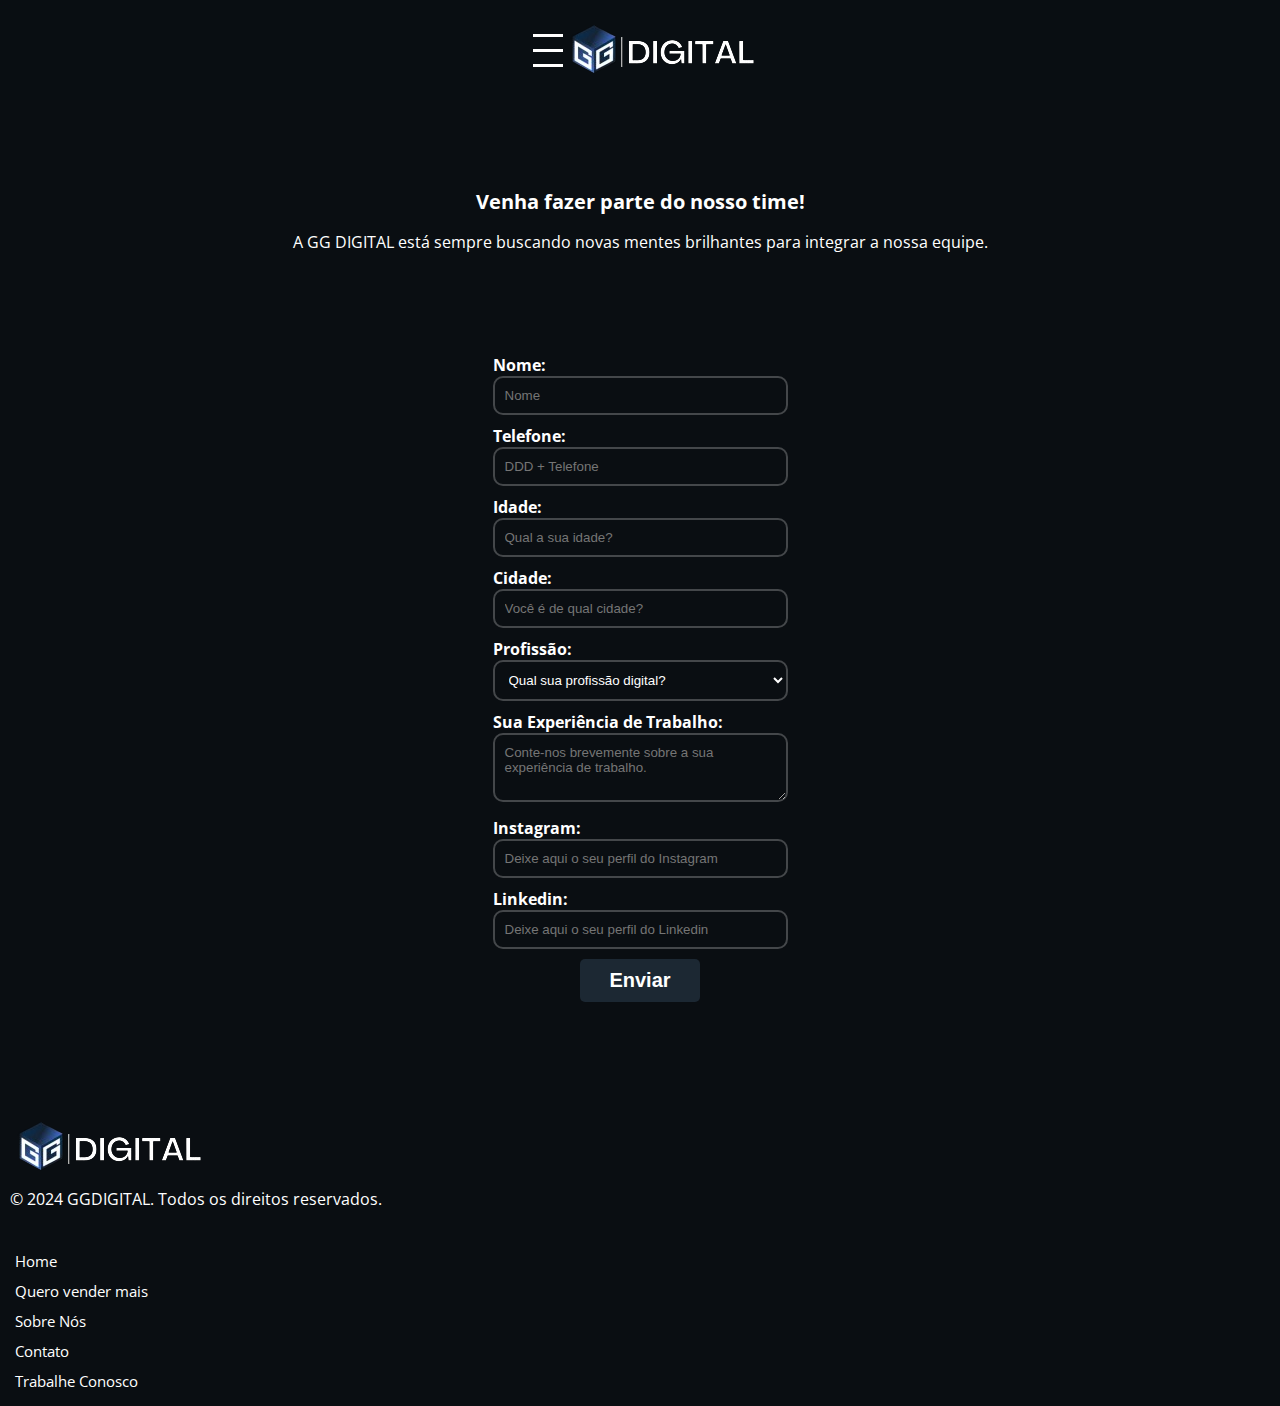
<file: trabalho.html>
<!DOCTYPE html>
<html lang="en">
<head>
    <meta charset="UTF-8">
    <meta name="viewport" content="width=device-width, initial-scale=1.0">
    <title>Trabalhe Conosco - GGDIGITAL</title>
    <link rel="stylesheet" href="contato.css">
    <link rel="stylesheet" href="colors.css">
    <link rel="stylesheet" href="https://cdn.jsdelivr.net/npm/bootstrap-icons@1.11.3/font/bootstrap-icons.min.css">
    <link rel="stylesheet" href="https://fonts.googleapis.com/css?family=Open+Sans">
    <link rel="icon" type="image/png" href="logo.png" sizes="32x32">
    <style>
        body {
            margin: 0;
            font-family: 'Open Sans', sans-serif;
            display: flex;
            flex-direction: column;
            min-height: 100vh;
            margin: 0;
            background-color: #0A0E12;
        }
    </style>
        <script>
            !function(f,b,e,v,n,t,s)
            {if(f.fbq)return;n=f.fbq=function(){n.callMethod?
            n.callMethod.apply(n,arguments):n.queue.push(arguments)};
            if(!f._fbq)f._fbq=n;n.push=n;n.loaded=!0;n.version='2.0';
            n.queue=[];t=b.createElement(e);t.async=!0;
            t.src=v;s=b.getElementsByTagName(e)[0];
            s.parentNode.insertBefore(t,s)}(window, document,'script',
            'https://connect.facebook.net/en_US/fbevents.js');
            fbq('init', '917133843476792');
            fbq('track', 'PageView');
            </script>
            <noscript><img height="1" width="1" style="display:none"
            src="https://www.facebook.com/tr?id=917133843476792&ev=PageView&noscript=1"
            /></noscript>
            <!-- End Meta Pixel Code -->
</head>

<header>
    <nav id="topo" class="scrolling-nav">
        <!-- Adicione o seguinte código dentro do seu header, abaixo do ícone de WhatsApp -->
        <!-- Inside the header, next to your logo -->
    <div class="mobile-menu-icon">
      <div class="bar"></div>
      <div class="bar"></div>
      <div class="bar"></div>
    </div>
    <div class="mobile-nav" id="mobileNav">
        <a href="index.html">Home</a>
        <a href="vender.html">Quero vender mais</a>
        <a href="sobre.html">Sobre nós</a>
        <a href="contato.html">Contato</a>
        <a href="trabalho.html">Trabalhe Conosco</a>
    </div>
            <img id="logo" src="logo1.png" alt="Logo">
            <a href="index.html"  >Home</a>
            <a href="vender.html" >Quero vender mais</a>
            <a href="sobre.html" >Sobre nós</a>
            <a href="contato.html">Contato</a>
            <a href="trabalho.html" >Trabalhe Conosco</a>
            <a href="https://api.whatsapp.com/send/?phone=5511989467375&text&type=phone_number&app_absent=0"> <i class="bi bi-whatsapp"></i></a>
            <a href="https://typebot.co/my-typebot-do4vkhl" class="link-a">
            <button class="animated-button" style=" margin-left: 150px;">
      <svg viewBox="0 0 24 24" class="arr-2" xmlns="http://www.w3.org/2000/svg">
        <path
          d="M16.1716 10.9999L10.8076 5.63589L12.2218 4.22168L20 11.9999L12.2218 19.778L10.8076 18.3638L16.1716 12.9999H4V10.9999H16.1716Z"
        ></path>
      </svg>
      <span class="text">Quero Conhecer</span>
      <span class="circle"></span>
      <svg viewBox="0 0 24 24" class="arr-1" xmlns="http://www.w3.org/2000/svg">
        <path
          d="M16.1716 10.9999L10.8076 5.63589L12.2218 4.22168L20 11.9999L12.2218 19.778L10.8076 18.3638L16.1716 12.9999H4V10.9999H16.1716Z"
        ></path>
      </svg>
    </button></a>
    
        </nav>
</header>
<body>
    <div class="texto-entrada-contato">
        <h1>Venha fazer parte do nosso time!</h1>
        <p>A GG DIGITAL está sempre buscando novas mentes brilhantes para integrar a nossa equipe.</p>
    </div>
    <div class="form-contato">
        <div class="progress-bar" id="progressBar"></div>

        <form id="trabalheConoscoForm" onsubmit="return validarFormulario()"  method="POST" action="https://api.sheetmonkey.io/form/8cmcGvkQjQp18K4YdkgJzV">
            <!-- Seção 1 -->
            <label for="name">Nome:</label>
            <input type="text" id="name" name="Nome" required placeholder="Nome">
            <br>

            <label for="phone">Telefone:</label>
            <input type="tel" id="phone" name="Telefone" required placeholder="DDD + Telefone">

            <label for="idade">Idade:</label>
            <input type="number" id="idade" name="Idade" required placeholder="Qual a sua idade?">
            <br>

            <!-- Seção 2 -->
            <label for="cidade">Cidade:</label>
            <input type="text" id="cidade" name="Cidade" required placeholder="Você é de qual cidade?">

            <label for="profissao">Profissão:</label>
            <select id="profissao" name="Profissão" required>
                <option value="option">Qual sua profissão digital?</option>
                <option value="gestor">Gestor de Tráfego</option>
                <option value="designer">Designer</option>
                <option value="programador">Programador</option>
                <option value="social">Social Mídia</option>
                <option value="outros">Outros</option>
            </select>

            <label for="comments">Sua Experiência de Trabalho:</label><br>
            <textarea id="comments" name="Experiência de Trabalho" rows="3" required
                placeholder="Conte-nos brevemente sobre a sua experiência de trabalho."></textarea>
            <br>

            <!-- Seção 3 -->
            <label for="instagram">Instagram:</label>
            <input type="url" id="instagram" name="Instagram" required placeholder="Deixe aqui o seu perfil do Instagram">

            <label for="linkedin">Linkedin:</label>
            <input type="url" id="linkedin" name="Linkedin" required placeholder="Deixe aqui o seu perfil do Linkedin">
            <br>

            <div class="align-btn">
               
    <button type="submit" class="next">Enviar</button>
            </div>
        </form>
    </div>


    
    <footer>
      <div class="footer-content"> 
          
       
          <div class="footer-left">
    <div class="vertical-menu"><img src="logo1.png" alt="Descrição da imagem">
       <p>© 2024 GGDIGITAL. Todos os direitos reservados.</p>
</div>
</div>

<div class="footer-left">
    <div class="vertical-menu">
        <a href="index.html">Home</a>
        <a href="vender.html">Quero vender mais</a>
        <a href="sobre.html" >Sobre Nós</a>
        <a href="contato.html" >Contato</a>
        <a href="trabalho.html" >Trabalhe Conosco</a>
    </div>
</div>    <div class="footer-right">
            
              <div class="column">
                  <div class="line"><i class="bi bi-telephone"></i>(11) 98946-7375</div>
                  <div class="line"><i class="bi bi-envelope"></i>contatoggdigital@gmail.com</div>
                  <div class="line2"> 
                   <a href="https://www.instagram.com/_ggdigital/"> <i class="bi bi-instagram"></i></a>
                  <a href="https://api.whatsapp.com/send/?phone=5511989467375&text&type=phone_number&app_absent=0"> <i class="bi bi-whatsapp"></i></a>
                   <a href="https://www.linkedin.com/company/gg-digital-marketing-enterprising/about/"> <i class="bi bi-linkedin"></i></a></div>
              </div>
          </div>
          <a href="#topo">
          <button class="button" class="scroll-link" >
  <svg class="svgIcon" viewBox="0 0 384 512">
    
    <path
      d="M214.6 41.4c-12.5-12.5-32.8-12.5-45.3 0l-160 160c-12.5 12.5-12.5 32.8 0 45.3s32.8 12.5 45.3 0L160 141.2V448c0 17.7 14.3 32 32 32s32-14.3 32-32V141.2L329.4 246.6c12.5 12.5 32.8 12.5 45.3 0s12.5-32.8 0-45.3l-160-160z"
    ></path>
   
  </svg>
</button></a>

        </div>
  </footer>


   
  <script>document.addEventListener('DOMContentLoaded', function() {
    const form = document.getElementById('trabalheConoscoForm');

    form.addEventListener('submit', function(event) {
        // Impedir o envio padrão do formulário
        event.preventDefault();

        // Verificar se todos os campos estão preenchidos
        if (isFormComplete()) {
            // Se o formulário estiver completo, redirecione para loader.html
            window.location.href = 'loader2.html';
        } else {
            // Se o formulário não estiver completo, exiba uma mensagem de erro ou tome outra ação adequada
            alert('Por favor, preencha todos os campos do formulário.');
        }
    });

    function isFormComplete() {
        // Verificar se todos os campos do formulário estão preenchidos
        const formElements = form.querySelectorAll('input, select, textarea');
        for (let i = 0; i < formElements.length; i++) {
            const element = formElements[i];
            if (element.required && !element.value.trim()) {
                // Se algum campo obrigatório estiver vazio, retornar falso
                return false;
            }
        }
        // Se todos os campos obrigatórios estiverem preenchidos, retornar verdadeiro
        return true;
    }
});</script>
    <script>
        function proximoForm(numero) {
            document.getElementById('form' + numero).style.display = 'block';
            document.getElementById('form' + (numero - 1)).style.display = 'none';
            atualizarProgressBar(numero);
        }

        function voltarForm(numero) {
            document.getElementById('form' + numero).style.display = 'block';
            document.getElementById('form' + (numero + 1)).style.display = 'none';
            atualizarProgressBar(numero);
        }

        function atualizarProgressBar(numeroFormulario) {
            const progressBar = document.getElementById('progressBar');
            const totalFormularios = 3; // Total de formulários no seu caso

            const larguraAtual = (numeroFormulario / totalFormularios) * 100;
            progressBar.style.width = `${larguraAtual}%`;
        }

     
    </script>
    
     <script>
    document.querySelector('.button').addEventListener('click', function() {
        const scrollToTop = () => {
            const c = document.documentElement.scrollTop || document.body.scrollTop;
            if (c > 0) {
                window.requestAnimationFrame(scrollToTop);
                window.scrollTo(0, c - c / 8);
            }
        };
        scrollToTop();
    });
</script>
<script>
    window.addEventListener('scroll', function() {
        var nav = document.getElementById('topo');
        var scrollPosition = window.scrollY || document.documentElement.scrollTop;

        if (scrollPosition > 100) {
            nav.classList.add('scrolling-nav');
        } else {
            nav.classList.remove('scrolling-nav');
        }
    });
</script>
<script>
    document.addEventListener('DOMContentLoaded', function () {
        const mobileMenuIcon = document.querySelector('.mobile-menu-icon');
        const mobileNav = document.getElementById('mobileNav');

        // Set the initial state to closed
        mobileNav.style.display = 'none';

        mobileMenuIcon.addEventListener('click', function () {
            // Toggle the visibility using display: flex and display: none
            if (mobileNav.style.display === 'flex') {
                mobileNav.style.display = 'none';
            } else {
                mobileNav.style.display = 'flex';
            }
        });

        // Add this event listener to hide the div when clicking outside
        document.body.addEventListener('click', function (event) {
            if (!mobileMenuIcon.contains(event.target) && !mobileNav.contains(event.target)) {
                // Click is outside both the button and the div, hide the div
                mobileNav.style.display = 'none';
            }
        });
    });
</script>
</body>
</html>
</file>
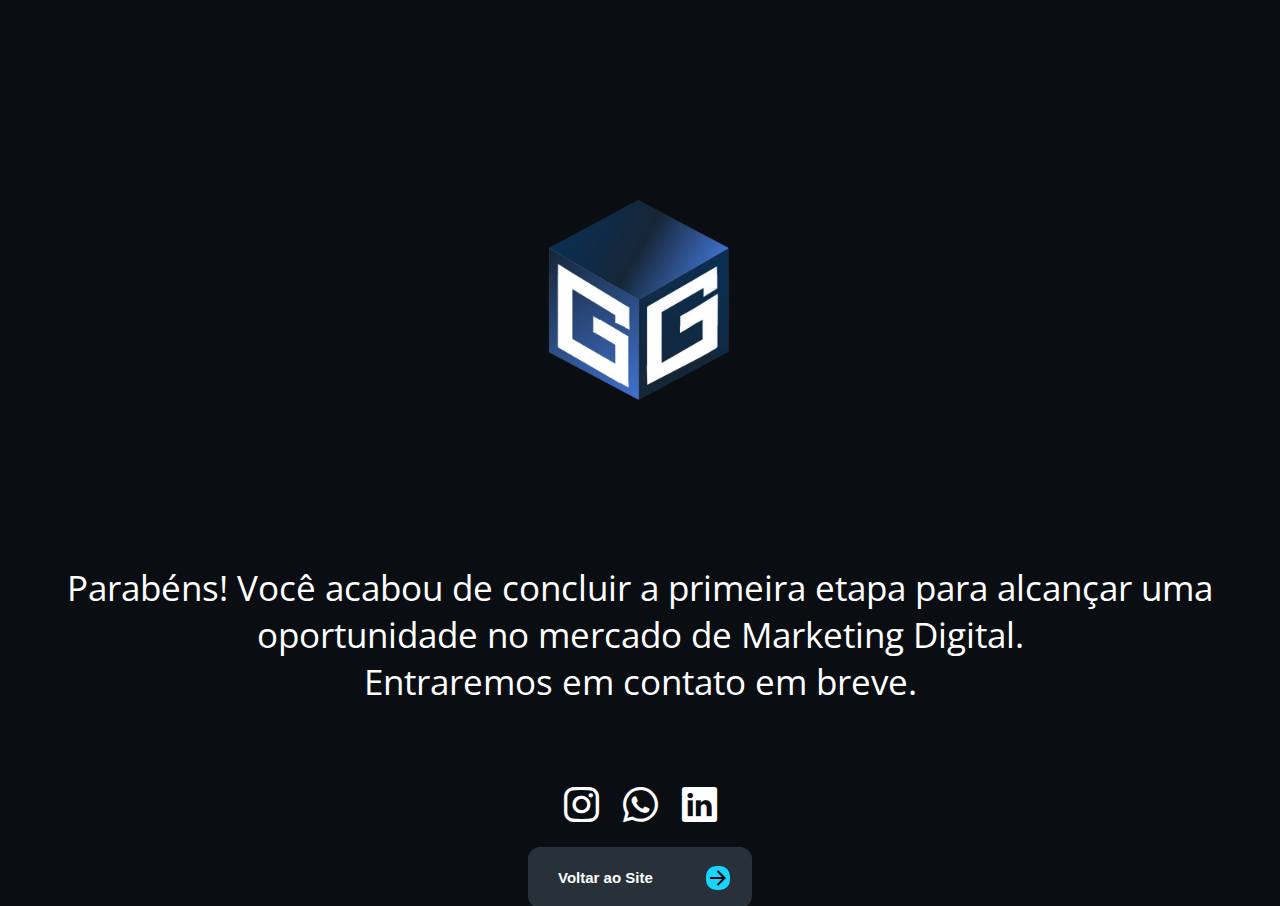
<file: trabalhoForm.html>
<!DOCTYPE html>
<html lang="en">
<head>
    <meta charset="UTF-8">
    <meta name="viewport" content="width=device-width, initial-scale=1.0">
    <title>Obrigado - GGDIGITAL</title>
    <link rel="stylesheet" href="contato.css">
    <link rel="stylesheet" href="https://cdn.jsdelivr.net/npm/bootstrap-icons@1.11.3/font/bootstrap-icons.min.css">
    <link rel="stylesheet" href="https://fonts.googleapis.com/css?family=Open+Sans">
    <link rel="icon" type="image/png" href="logo.png" sizes="32x32">
    <style>
      body {
    margin: 0;
    font-family: 'Open Sans', sans-serif;
    display: flex;
    flex-direction: column;
    min-height: 100vh;
    margin: 0;
    background-color: #0A0E12;
}
   
        h1 {
    margin-bottom: 20px;
    font-size: 60px;
    font-family: 'Roboto', sans-serif;
    font-weight: bold;
    color: #fff;
    opacity: 0; /* Definir a opacidade inicial como 0 */
    animation: fadeIn 2s forwards; /* Aplicar a animação fadeIn */
}

@keyframes fadeIn {
    from {
        opacity: 0;
    }
    to {
        opacity: 1;
    }
}
p{
    color: #fff;
    font-size: 35px;
    padding-bottom: 40px;
}
.line2 i{
font-size: 35px;
padding: 10px;
transition: 0.3s;
text-align: center;
color: #fff;
}
.line2 i:hover{
color:#19dfff;
transition:0.3s;
    
}
.texto-entrada {
    text-align: center;
    margin-top: 200px;
    display: flex; /* Adiciona flexbox para centralizar os elementos */
    flex-direction: column; /* Alinha os elementos na vertical */
    align-items: center; /* Centraliza os elementos horizontalmente */
}
.texto-entrada img{
    width:200px;
}
a{
    color:#fff;
    text-decoration: none;
}
a:hover{
    color:#19dfff;
transition:0.3s;
    text-decoration: underline;
}
.animated-button {
    position: relative;
    display: flex;
    align-items: center;
    gap: 4px;
    padding: 16px 36px;
    border: 4px solid;
    border-color: transparent;
    font-size: 15px;
    background-color: #28313A ;
    border-radius: 100px;
   text-decoration: none;
    font-weight: 600;
    width: 220px;
    color: #fff;
    border-radius:10px;
    box-shadow: 0 0 0 2px #28313A;
    cursor: pointer;
    overflow: hidden;
    transition: all 0.6s cubic-bezier(0.23, 1, 0.32, 1);
  }
  
  .animated-button svg {
    position: absolute;
    width: 24px;
    fill: #000000;
    background-color: #17D5ff;
    border-radius: 10px;
    z-index: 9;
    transition: all 0.8s cubic-bezier(0.23, 1, 0.32, 1);
  }
  
  .animated-button .arr-1 {
    right: 16px;
  }
  
  .animated-button .arr-2 {
    left: -20%;
  }
  
  .animated-button .circle {
    position: absolute;
    top: 50%;
    left: 50%;
    transform: translate(-50%, -50%);
    width: 20px;
    height: 20px;
    background-color: #17D5ff;
    border-radius: 50%;
    opacity: 0;
    transition: all 0.8s cubic-bezier(0.23, 1, 0.32, 1);
  }
  
  .animated-button .text {
    position: relative;
    z-index: 1;
    transform: translateX(-12px);
    transition: all 0.8s cubic-bezier(0.23, 1, 0.32, 1);
  }
  
  .animated-button:hover {
    box-shadow: 0 0 0 12px transparent;
    color: #212121;
    border-radius: 12px;
    font-size: 15px;
    padding-left:30px;
  }
  
  .animated-button:hover .arr-1 {
    right: -25%;
  }
  
  .animated-button:hover .arr-2 {
    left: 10px;
  }
  
  .animated-button:hover .text {
    transform: translateX(12px);
  }
  
  .animated-button:hover svg {
    fill: #212121;
    background-color: #1b99b6;
    border-radius: 10px;
  }
  
  .animated-button:active {
    scale: 0.95;
    box-shadow: 0 0 0 4px #1b99b6;
  }
  
  .animated-button:hover .circle {
    width: 220px;
    height: 220px;
    opacity: 1;
  }
  @media screen and (max-width: 768px){
.texto-entrada {
    text-align: center;
    display: flex;
    flex-direction: column;
    align-items: center;
}
h1 {
    margin-bottom: -10px;
    font-size: 30px;
    font-family: 'Roboto', sans-serif;
    font-weight: bold;
    color: #fff;
    opacity: 0;
    animation: fadeIn 2s forwards;
}p {
    color: #fff;
    font-size: 20px;
    padding-bottom: 40px;
}
}

    </style>
 
</head>
<body>
    <div class="texto-entrada">
    <img id="logo" src="logo.png" alt="Logo" >
    <h1>Obrigado por preencher o formulário!</h1>
    <p>Parabéns! Você acabou de concluir a primeira etapa para alcançar uma <br>oportunidade no mercado de Marketing Digital.<br>Entraremos em contato em breve. </p>
    <div class="line2"> 
                   <a href="https://www.instagram.com/_ggdigital/"> <i class="bi bi-instagram"></i></a>
                  <a href="https://api.whatsapp.com/send/?phone=5511989467375&text&type=phone_number&app_absent=0"> <i class="bi bi-whatsapp"></i></a>
                   <a href="https://www.linkedin.com/company/gg-digital-marketing-enterprising/about/"> <i class="bi bi-linkedin"></i></a></div>
                   <br> 
                   <a href="index.html" class="scroll-link">
                    <button class="animated-button">
                        <svg viewBox="0 0 24 24" class="arr-2" xmlns="http://www.w3.org/2000/svg">
                            <path d="M16.1716 10.9999L10.8076 5.63589L12.2218 4.22168L20 11.9999L12.2218 19.778L10.8076 18.3638L16.1716 12.9999H4V10.9999H16.1716Z"></path>
                        </svg>
                        <span class="text">Voltar ao Site</span>
                        <span class="circle"></span>
                        <svg viewBox="0 0 24 24" class="arr-1" xmlns="http://www.w3.org/2000/svg">
                            <path d="M16.1716 10.9999L10.8076 5.63589L12.2218 4.22168L20 11.9999L12.2218 19.778L10.8076 18.3638L16.1716 12.9999H4V10.9999H16.1716Z"></path>
                        </svg>
                    </button>
                </a>
              </div>
             
    </div>
    
</body>
</html>
</file>
<file: contato.css>
form {

padding: 60px;
width: 700px;
border-radius: 8px;

}input, select {
  margin-bottom: 10px;
  width: 100%;
  padding: 10px;
  border: 2px #ffffff3d solid;
  background: center;
  border-radius: 10px;
  box-sizing: border-box;
  font-family: 'Roboto', sans-serif;
  color: #ffffff; /* Definir a cor do texto para preto */
  caret-color: #ffffff; /* Definir a cor do cursor de digitação para preto */
}

.form-contato textarea{
  margin-bottom: 10px;
  width: 100%;
  padding: 10px;
  border: 2px #ffffff3d solid;
  background: center;
  border-radius: 10px;
  box-sizing: border-box;
  font-family: 'Roboto', sans-serif;
  color: #ffffff; /* Definir a cor do texto para preto */
  caret-color: #ffffff; /* Definir a cor do cursor de digitação para preto */

}
textarea:hover {
  border: 2px #ffffff solid;
  background-color: #293541;
  transition: 0.3s;
}
input:hover {
  border: 2px #ffffff solid;
  background-color: #293541;
  transition: 0.3s;
}

select:hover {
  border: 3px #ffffff solid;
  background-color: #293541;
  transition: 0.3s;
}

/* Adicionar regras de estilo para desativar o preenchimento automático */
input:-internal-autofill-selected,
input:-internal-autofill-previewed,
input:-internal-autofill-previewed:hover,
input:-internal-autofill-selected:hover {
  -webkit-box-shadow: 0 0 0 1000px #293541 inset !important; /* Adicionar sombra para cobrir o texto salvo no navegador */
}

/* Para Firefox */
input:-moz-placeholder {
  color: #000 !important;
}

/* Para Firefox - Modo de navegação privada */
input:-moz-placeholder:empty {
  color: #000 !important;
}

/* Adicionar regras de estilo para desativar o preenchimento automático para selects */
select:-internal-autofill-selected,
select:-internal-autofill-previewed,
select:-internal-autofill-previewed:hover,
select:-internal-autofill-selected:hover {
  -webkit-box-shadow: 0 0 0 1000px #293541 inset !important;
}
.next {
    background-color: #1c2833;
    color: #fff;
    padding: 10px;
    border: none;
    font-weight: bold;
    border-radius: 5px;
    cursor: pointer;
    transition: 0.3s;
    font-size: 20px;
    width: 120px;
}
.next:hover{
    transform: scale(1.1); 
    background-color: #32475a;
    transition: 0.3s;
}
 .back{
    background-color: #0f151b;
color: #fff;
padding: 10px;
font-size: 17px;
border: none;
font-weight: bold;
border-radius: 5px;
cursor: pointer;
transition: 0.3s;
width: 100px;

}
.align-btn{
    text-align: center;
}
.back:hover{

background-color: #07090c;
transition: 0.3s;

}
.form-contato{
justify-content: center;
align-items: center;
padding-bottom: 50px;
display: flex;
}
.btn-top{
   
        border-radius: 50px;
        padding: 10px;
        background-color: #19dfff;
        box-shadow: none;
        font-weight: bold;
        font-size: 18px;
        width: 300px;
        padding: 15px;
        transition: 0.3s;
      
        color: #000;
        margin-bottom: 10px;
        border: none;
        cursor: pointer;
    }
   
 .btn-top:hover{
        color: #fff;
        font-size: 18px;
        transform: scale(1.1); 
        padding: 15px;
        transition: 0.3s;
    }
.form-contato label{
    text-decoration: none;
    color: #ffffff;
    font-weight: bold;
    transition: color 0.1s ease-in-out;
}


.form-container {
    position: relative;
}

.progress-bar {
    width: 0;
    height: 10px;
    background-color: #19dfff;
    transition: width 0.3s ease-in-out;
    position: absolute;
    top: 0;
    left: 0;
    right: 0;
}
form::placeholder {
    color: #55555575;
    font-weight: bold;
}
.additional-info {
    display: flex;
    justify-content: center; /* Ajuste o espaçamento conforme necessário */
    margin-top: 5px; /* Ajuste a margem conforme necessário */
}

.left-box, .right-box {
   margin-right: 100px;
}
.left-box{
    width: 300px;
}
.left-box h1{
    color: #fff;
}
.left-box p{
    color:#fff;
}
.right-box{
    padding-left: 0%;
    padding-top: 7%;
}
.additional-info img {
    width: 250px;
    margin-top: 30px;
    margin-left: 50px;
}
.my-image1-container {
    flex-shrink: 0;
     margin-right: 100px; 
}
.left-box input, .right-box input {
    width: 100%;
}
/* This is an example, feel free to delete this code */
.tooltip-container {
    background: rgb(3, 169, 244);
    background: linear-gradient(
      138deg,
      rgba(3, 169, 244, 1) 15%,
      rgba(63, 180, 233, 1) 65%
    );
    position: relative;
    cursor: pointer;
    font-size: 17px;
    padding: 0.7em 0.7em;
    border-radius: 50px;
    box-shadow: 0 0.5rem 1rem rgba(0, 0, 0, 0.1);
  }
  .tooltip-container:hover {
    background: #fff;
    transition: all 0.6s;
  }
  .tooltip-container .text {
    display: flex;
    align-items: center;
    justify-content: center;
    fill: #fff;
    transition: all 0.2s;
  }
  .tooltip-container:hover .text {
    fill: rgb(3, 169, 244);
    transition: all 0.6s;
  }
  
  /* Inicio do tooltip twitter */
  .tooltip1 {
    position: absolute;
    top: 100%;
    left: 50%;
    transform: translateX(-50%);
    opacity: 0;
    visibility: hidden;
    background: #fff;
    fill: #03a9f4;
    padding: 10px;
    border-radius: 50px;
    transition: opacity 0.3s, visibility 0.3s, top 0.3s, background 0.3s;
    z-index: 1;
    box-shadow: 0 2px 4px rgba(0, 0, 0, 0.2);
  }
  
  .tooltip-container:hover .tooltip1 {
    top: 150%;
    opacity: 1;
    visibility: visible;
    background: #fff;
    border-radius: 50px;
    transform: translate(-50%, -5px);
    display: flex;
    align-items: center;
    justify-content: center;
  }
  .tooltip-container:hover .tooltip1:hover {
    background: #03a9f4;
    fill: #fff;
  }
  /* Fim do tooltip twitter */
  
  /* Inicio do tooltip facebook */
  .tooltip2 {
    position: absolute;
    top: 100%;
    left: 50%;
    transform: translateX(-50%);
    opacity: 0;
    visibility: hidden;
    background: #fff;
    fill: #0462df;
    padding: 10px;
    border-radius: 50px;
    transition: opacity 0.3s, visibility 0.3s, top 0.3s, background 0.3s;
    z-index: 1;
    box-shadow: 0 2px 4px rgba(0, 0, 0, 0.2);
  }
  
  .tooltip-container:hover .tooltip2 {
    top: -120%;
    opacity: 1;
    visibility: visible;
    background: #fff;
    transform: translate(-50%, -5px);
    border-radius: 50px;
    display: flex;
    align-items: center;
    justify-content: center;
    color: #c42c2c;
  }
  
  .tooltip-container:hover .tooltip2:hover {
    background: #c42c2c;
    fill: #fff;
    color: #fff;
  }
  /* Fim do tooltip facebook */
  
  /* Inicio do tooltip whatsApp */
  .tooltip3 {
    position: absolute;
    top: 100%;
    left: 60%;
    transform: translateX(80%);
    opacity: 0;
    visibility: hidden;
    background: #fff;
    fill: #1db954;
    padding: 10px;
    border-radius: 50px;
    transition: opacity 0.3s, visibility 0.3s, top 0.3s, background 0.3s;
    z-index: 1;
    box-shadow: 0 2px 4px rgba(0, 0, 0, 0.2);
  }
  
  .tooltip-container:hover .tooltip3 {
    top: 10%;
    opacity: 1;
    visibility: visible;
    background: #fff;
    transform: translate(85%, -5px);
    border-radius: 50px;
    display: flex;
    align-items: center;
    justify-content: center;
  }
  .tooltip-container:hover .tooltip3:hover {
    background: #1db954;
    fill: #fff;
  }
  /* Fim do tooltip whatsApp */
  
  /* Inicio do tooltip Discord */
  .tooltip4 {
    position: absolute;
    top: 100%;
    left: -190%;
    transform: translateX(70%);
    opacity: 0;
    visibility: hidden;
    background: #fff;
    fill: #8c9eff;
    padding: 10px;
    border-radius: 50px;
    transition: opacity 0.3s, visibility 0.3s, top 0.3s, background 0.3s;
    z-index: 1;
    box-shadow: 0 2px 4px rgba(0, 0, 0, 0.2);
  }
  
  .tooltip-container:hover .tooltip4 {
    top: 10%;
    opacity: 1;
    visibility: visible;
    background: #fff;
    transform: translate(70%, -5px);
    border-radius: 50px;
    display: flex;
    align-items: center;
    color: #d18cff;
    justify-content: center;
  }
  .tooltip-container:hover .tooltip4:hover {
    background: #d18cff;
    fill: #fff;
    color: #fff;
  }
  /* Fim do tooltip Discord */
  
  /* Inicio do tooltip pinterest */
  .tooltip5 {
    position: absolute;
    top: 100%;
    left: -145%;
    transform: translateX(70%);
    opacity: 0;
    visibility: hidden;
    background: #fff;
    fill: #bd081c;
    color: #0462df;
    padding: 10px;
    border-radius: 50px;
    transition: opacity 0.3s, visibility 0.3s, top 0.3s, background 0.3s;
    z-index: 1;
    box-shadow: 0 2px 4px rgba(0, 0, 0, 0.2);
  }
  
  .tooltip-container:hover .tooltip5 {
    top: -78%;
    opacity: 1;
    visibility: visible;
    background: #fff;
    transform: translate(70%, -5px);
    border-radius: 50px;
    display: flex;
    align-items: center;
    justify-content: center;
  }
  .tooltip-container:hover .tooltip5:hover {
    background: #0462df;
    color: #fff;
    fill: #fff;
  }
  /* Fim do tooltip pinterest */
  
  /* Inicio do tooltip dribbble */
  .tooltip6 {
    position: absolute;
    top: 100%;
    left: 35%;
    transform: translateX(70%);
    opacity: 0;
    visibility: hidden;
    background: #fff;
    fill: #ea4c89;
    color: #19dfff;
    padding: 10px;
    border-radius: 50px;
    transition: opacity 0.3s, visibility 0.3s, top 0.3s, background 0.3s;
    z-index: 1;
    box-shadow: 0 2px 4px rgba(0, 0, 0, 0.2);
  }
  
  .tooltip-container:hover .tooltip6 {
    top: -79%;
    opacity: 1;
    visibility: visible;
    background: #fff;
    transform: translate(70%, -5px);
    border-radius: 50px;
    display: flex;
    align-items: center;
    justify-content: center;
  }
  .tooltip-container:hover .tooltip6:hover {
    background: #19dfff;
    fill: #fff;
    color: #fff;
  }
  /* Fim do tooltip dribbble */
  
  /* Inicio do tooltip github */
  .tooltip7 {
    position: absolute;
    top: 100%;
    left: 39%;
    transform: translateX(70%);
    opacity: 0;
    visibility: hidden;
    background: #fff;
    fill: #000;
    padding: 10px;
    border-radius: 50px;
    transition: opacity 0.3s, visibility 0.3s, top 0.3s, background 0.3s;
    z-index: 1;
    box-shadow: 0 2px 4px rgba(0, 0, 0, 0.2);
  }
  
  .tooltip-container:hover .tooltip7 {
    top: 104%;
    opacity: 1;
    visibility: visible;
    background: #fff;
    transform: translate(70%, -5px);
    border-radius: 50px;
    display: flex;
    align-items: center;
    justify-content: center;
  }
  .tooltip-container:hover .tooltip7:hover {
    background: #000;
    fill: #fff;
  }
  /* Fim do tooltip github */
  
  /* Inicio do tooltip reddit */
  .tooltip8 {
    position: absolute;
    top: 100%;
    left: -150%;
    transform: translateX(70%);
    opacity: 0;
    visibility: hidden;
    background: #fff;
    fill: #ff4500;
    padding: 10px;
    border-radius: 50px;
    transition: opacity 0.3s, visibility 0.3s, top 0.3s, background 0.3s;
    z-index: 1;
    box-shadow: 0 2px 4px rgba(0, 0, 0, 0.2);
  }
  
  .tooltip-container:hover .tooltip8 {
    top: 101%;
    opacity: 1;
    visibility: visible;
    background: #fff;
    transform: translate(70%, -5px);
    border-radius: 50px;
    display: flex;
    align-items: center;
    justify-content: center;
  }
  .tooltip-container:hover .tooltip8:hover {
    background: #ff4500;
    fill: #fff;
  }
  /* Fim do tooltip reddit */
  
  /* Inicio do tooltip fixo */
  .tooltip9 {
    position: absolute;
    top: 0;
    left: -115%;
    opacity: 0;
    visibility: hidden;
    width: 150px;
    height: 150px;
    z-index: -1;
  }
  
  .tooltip-container:hover .tooltip9 {
    top: -110%;
    opacity: 1;
    visibility: visible;
    border-radius: 50%;
    z-index: -1;
  }
  /* Fim do tooltip fixo */
  /* Por meio desse ultimo tooltip todos os outros podem
  ficar fixos quando houver no principal, para vê-lo dê um
  background black acima*/
  
 @media screen and (max-width: 1040px) {
  #nav-links {
    display: none;
    flex-direction: column;
    position: absolute;
    top: 70px; /* Ajuste conforme necessário */
    left: 0;
    background-color: #28313A; /* Ajuste conforme necessário */
    width: 100%;
    text-align: center;
  }
  form {
    padding: 60px;
    width: 380px;
    border-radius: 8px;
}
.texto-entrada-contato {
  color: #fff;
  text-align: center;
  padding-left: 0px;
  padding-right: 0px;
  padding-top: 150px;
}
   nav a{
   color: #19dfff;
   DISPLAY: NONE;
}
  .link-a {
    padding: 15px;
    color: #fff; /* Ajuste conforme necessário */
    text-decoration: none;
    display: none;
  }

  .mobile-menu {
    display: flex;
    cursor: pointer;
    margin-left: auto;
    margin-top: 10px; /* Ajuste conforme necessário */
  }
  /* Add this to your existing CSS */
.mobile-menu-icon {
   display: flex;
   flex-direction: column;
   cursor: pointer;
   margin-left: 15px; /* Adjust as needed */
 }
 
 .bar {
   width: 30px;
   height: 3px;
   background-color: #fff; /* Adjust as needed */
   margin: 6px 0;
 }
 .mobile-nav {
   display: flex;
   flex-direction: column;
   position: absolute;
   top: 70px;
   left: 0;
   background-color: #28313a;
   width: 100%;
   text-align: left;
}

.mobile-nav a {
   color: #19dfff;
   padding: 15px;
   text-decoration: none;
   display: block;
}
.footer-content {
    display: block; 
   text-align: center;
   justify-content: center;
   align-items: center;
}
.footer-right .column {
   DISPLAY: NONE;
}
.footer-content button{
   DISPLAY: NONE;
}
.my-container {
   display: block;
   align-items: center;
   margin-bottom: 50px;
   padding-left: 20px;
   margin-top: 50px;
   justify-content: center;
}
.my-text-container {
   max-width: 368px;
}
.my-container img {
   width: 137px;
}
.conteudo-acima {
   padding-top: 50px;
   padding-right: 150px;
   display: none;
   padding-left: 150px;
}
.left-div video{
   height: 450px;
   width: 400px;
}
.left-div{
   padding-left: 0px;
}
.texto-baixo {
    display: block; 
    
   align-items: center;
   text-align: center;
   justify-content: center;
   margin-top: 20px;
}
.texto-div {
   text-align: center;
   width: 400px;
   padding: 10px;
   padding-bottom: 50px;
}
.texto-metodologia img{
display: none;
}
.faixa-imagens-container{
   display: none;
}
.empresa img {
   width: 199px;
   height: 80px;
   transition: transform 0.5s;
}
.texto-empresas h1 {
   font-size: 25px;
   font-family: 'Roboto', sans-serif;
   font-weight: bold;
   color: #fff;
   padding: 30px;
}
.container-custom {
    display: block; 
   justify-content: space-between;
   align-items: center;
    width: 100%; 
    padding-right:0px; 
    padding-left: 0px; 
    padding-bottom: 0px;
   justify-content: center;
   padding-top: 15px;
}
.video-section {
   position: relative;
   width: 376px;
   /* height: 650px; */
   /* overflow: hidden; */
}
.empresa p {
  display: none;
}
.texto-entrada-contato {
  color: #fff;
  text-align: center;
  padding-left: 0px;
  padding-right: 0px;
  padding-top: 150px;
}
.texto-entrada-contato h1 {
  font-size: 20px;
}

.left-box, .right-box {
   margin-right: 0px; 
}
.additional-info img {
  width: 250px;
  display: none;
  margin-top: 30px;
  margin-left: 50px;
}
.my-image1-container {
  flex-shrink: 0;
   margin-right: 0px; 
}
.additional-info {
  display: flex;
  justify-content: center;
  margin-top: 5px;
  margin-bottom: 100px;
}
.left-box{
  width: 256px;
}
.right-box {
  padding-left: 0%;
  padding-top: 15%;
}
}
</file>
<file: colors.css>
body {
    margin: 0;
   
     font-family: 'Open Sans', sans-serif;
     display: flex;
     flex-direction: column;
     min-height: 100vh;
     overflow-x: hidden;
     margin: 0;
    background-color: #0A0E12;
}
progress {
    display: none;
    overflow: hidden;
}

        .form-contact-top {
            display: flex;
            justify-content: space-between;
        }
        .form-contact-top form {
            border: 2px solid white;
            border-radius: 20px;
            width: 469px;
            padding: 50px;
        }
        .form-contact-top form input{
            border-radius: 10px;
            padding: 18px;
            width: 428px;

        }
        .form-contact-top form select {
            border-radius: 10px;
            padding: 10px;
            width: 470px;
        }
        .btn-form1{
            background-color: #17D5ff;
        }
        .form-left {
            flex: 1;
            display: flex;
            width: 413px;
            margin-right: 94px;
            justify-content: right;
        }
        .form-right {
            flex: 1;
            text-align: center;
        }
#topo a.current {
    color: #19dfff; 
}
.footer-left .vertical-menu a.current {
    color: #19dfff; /* Cor rosa - você pode ajustar conforme necessário */
}
body::-webkit-scrollbar {
    width: 10px; /* Largura da barra de rolagem */
}

body::-webkit-scrollbar-thumb {
    background-color: #19dfff; /* Cor do 'ponteiro' da barra de rolagem */
    border-radius: 6px; /* Cantos arredondados do 'ponteiro' */
}

body::-webkit-scrollbar-track {
    background-color: black; /* Cor da trilha da barra de rolagem */
}

/* Estilizando a barra de rolagem no Firefox */
body {
    scrollbar-width: thin;
    scrollbar-color: #19dfff #f1f1f1;
}

header {
    position: relative;
    background: transparent;
    display: flex;
    /* justify-content: space-between; */
    align-items: center;
    /* margin: 0 300px; */
    text-align: center;
    justify-content: center;
}

#logo {
    max-height: 200px;

}
#logo img{
    height: 50px;
}


/*NAV*/nav {
    position: fixed;
    top: 0;
    left: 0;
    right: 0;
    display: flex;
    justify-content: center;
    align-items: center;
    height: 100px;
    z-index: 1000; /* Garante que a navegação esteja acima de outros elementos */
    background-color: #0A0E12;
}
.link-a{
    text-decoration: none;
}
nav i{
    font-size: 25px;
}
nav .link-a:hover{
background-color: transparent;
}
nav a {
    text-decoration: none;
    color: #ffffff;
    margin: 5px;
    font-weight: bold;
    transition: color 0.1s ease-in-out;
    padding: 20px ;
    transition: 0.3s;
}
nav i:hover{
    color: #2dd9ff;
    transition: 0.3s;
}
nav a:hover {
   
    background-color: #1c2833;
    border-radius: 10px;
}

.scrolling-nav {
    position: fixed;
    width: 100%;

    /* height: 100px; */
    background-color: #0a0e121c;
    backdrop-filter: blur(18px);
    transition: background-color 0.3s ease, backdrop-filter 0.3s ease;
} .animated-button {
    position: relative;
    display: flex;
    align-items: center;
    gap: 4px;
    padding: 16px 36px;
    border: 4px solid;
    border-color: transparent;
    font-size: 15px;
    background-color: #28313A ;
    border-radius: 100px;
   text-decoration: none;
    font-weight: 600;
    width: 220px;
    color: #fff;
    border-radius:10px;
    box-shadow: 0 0 0 2px #28313A;
    cursor: pointer;
    overflow: hidden;
    transition: all 0.6s cubic-bezier(0.23, 1, 0.32, 1);
  }
  
  .animated-button svg {
    position: absolute;
    width: 24px;
    fill: #000000;
    background-color: #17D5ff;
    border-radius: 10px;
    z-index: 9;
    transition: all 0.8s cubic-bezier(0.23, 1, 0.32, 1);
  }
  
  .animated-button .arr-1 {
    right: 16px;
  }
  
  .animated-button .arr-2 {
    left: -20%;
  }
  
  .animated-button .circle {
    position: absolute;
    top: 50%;
    left: 50%;
    transform: translate(-50%, -50%);
    width: 20px;
    height: 20px;
    background-color: #17D5ff;
    border-radius: 50%;
    opacity: 0;
    transition: all 0.8s cubic-bezier(0.23, 1, 0.32, 1);
  }
  
  .animated-button .text {
    position: relative;
    z-index: 1;
    transform: translateX(-12px);
    transition: all 0.8s cubic-bezier(0.23, 1, 0.32, 1);
  }
  
  .animated-button:hover {
    box-shadow: 0 0 0 12px transparent;
    color: #212121;
    border-radius: 12px;
    font-size: 15px;
    padding-left:30px;
  }
  
  .animated-button:hover .arr-1 {
    right: -25%;
  }
  
  .animated-button:hover .arr-2 {
    left: 10px;
  }
  
  .animated-button:hover .text {
    transform: translateX(12px);
  }
  
  .animated-button:hover svg {
    fill: #212121;
    background-color: #1b99b6;
    border-radius: 10px;
  }
  
  .animated-button:active {
    scale: 0.95;
    box-shadow: 0 0 0 4px #1b99b6;
  }
  
  .animated-button:hover .circle {
    width: 220px;
    height: 220px;
    opacity: 1;
  }
  
/*TEXTO-ENTRADA*/
.texto-entrada {
    color: #fff;
   
    padding-top: 111px;
}

.texto-entrada-contato{
    color: #fff;
    text-align: center;
    padding-left: 200px;
    padding-right: 200px;
    padding-top: 150px;
   
}
.texto-entrada-contato h1{
    font-size: 40px;
}.centralize-container {
    display: flex;
    justify-content: center;
    align-items: center;
   
}

/* Restante do seu estilo aqui... */
.video-section {
    position: relative;
    width: 1200px;
    /* height: 650px; */
    /* overflow: hidden; */
}
.video-container {
    position: relative;
    width: 100%;
    height: 100%;
    box-shadow: 20px 0 20px rgba(255, 255, 255, 0.5), -20px 0 20px rgba(255, 255, 255, 0.5); /* Adiciona a sombra lateral */
    border-radius: 15px; /* Adiciona o border-radius */
    overflow: hidden; /* Garante que a sombra lateral seja visível */
}

.video-container iframe {
    width: 100%;
    height: 100%;
    border-radius: 15px; /* Adiciona o mesmo border-radius ao vídeo */
}

.text-overlay {
    position: absolute;
    top: 0;
    left: 0;
    width: 100%;
    height: 100%;
    text-align: left;
    display: flex;
    flex-direction: column;
    justify-content: space-between;
    background: rgba(0, 0, 0, 0.5);
    color: #fff;
    padding: 20px;
    box-sizing: border-box;
}

.text-content h1 {
    font-size: 50px;
    line-height: 1;
    font-weight: 500;
    animation: title 1s cubic-bezier(.33, 0, .25, 1);
}

.button-container button {
    border-radius: 50px;
    padding: 10px;
    background-color: #19dfff;
    box-shadow: none;
    font-weight: bold;
    font-size: 18px;
    width: 150px;
    transition: 0.3s;
    color: #000;
    margin-bottom: 10px;
    border: none;
    cursor: pointer;
}

.button-container button:hover {
    color: #fff;
    font-size: 18px;
    transform: scale(1.1);
    transition: 0.3s;
}

/*TEXTO-SUB*/
.texto-sub {
    background-color: #000000;
    padding: 100px;
    text-align: center;
    align-items: center;
    justify-content: center;
}
.texto-sub h1{
    margin-bottom: 20px;
    font-size: 35px;
    font-family: 'Roboto', sans-serif;
    font-weight: bold;
    color: #7406ce;
}
.texto-sub p{
    color: #fff;
    font-size: 20px;
    padding-bottom: 40px;
}
.texto-sub p i{
font-weight: bold;
}



/*TEXTO-EMPRESAS*/
.texto-empresas {
    text-align: center;
   
}
.texto-empresas h1{
    font-size: 40px;
    font-family: 'Roboto', sans-serif;
    font-weight: bold;
    color: #fff;
    padding: 30px;

}
.grupo-divs {
    display: flex;
    /* justify-content: space-around; */
    margin-top: 20px;
    /* margin-right: 500px; */
    justify-content: center;
    /* margin-left: 450px; */
}

.empresa p {
    margin-top: 10px;
}


.empresa {
    text-align: center;
    margin: 10px 5px;
    position: relative;
    overflow: hidden;
}

.empresa img {
    width: 500px;
    height: 200px;
    transition: transform 0.5s;
}

.empresa .descricao {
    position: absolute;
   
    left: 0;
    width: 100%;
    background-color:transparent;
    color: #fff;
    transform: translateY(100%);
    transition: transform 0.4s ease-in-out;
}
.empresa .descricao h2{
    color: #17D5ff;
    font-weight: bold;
}



.empresa:hover img {
    transform: translateY(-100%);
}

.empresa:hover .descricao {
    transform: translateY(-100%); 
}

/*texto-metodologia*/
 a{
    text-decoration: none;
}
.texto-metodologia{
   
    color: #fff;
    justify-content: center;
    align-items: center;  
     text-align: center;
    
}
.texto-baixo {
    display: flex;
    align-items: center;
    text-align: center;
    justify-content: center;
    margin-top: 20px;
}
.texto-baixo h1 {
    margin-bottom: 20px;
    font-size: 30px;
    font-family: 'Roboto', sans-serif;
    font-weight: bold;
    color: #17d5ff;
}
.texto-baixo p{
    color: #fff;
    font-size: 20px;
    
}
.texto-baixo p i{
    font-weight: bold;
}
.texto-div {
    text-align: center;
    width: 350px;
    padding: 10px;
    padding-bottom: 50px;
}
.container {
    display: flex;
    align-items: center;
    justify-content: center;
    padding-top: 100px;
}

.left-div {
  
    display: flex;
    align-items: center;
    padding-left: 150px;
    justify-content: center;
}
.button {
    width: 50px;
    height: 50px;
    border-radius: 50%;
    background-color: rgb(20, 20, 20);
    border: none;
    font-weight: 600;
    display: flex;
    align-items: center;
    justify-content: center;
    box-shadow: 0px 0px 0px 4px #1c283399;
    cursor: pointer;
    transition-duration: 0.3s;
    overflow: hidden;
    
    position: relative;
  }
  
  .svgIcon {
    width: 12px;
    transition-duration: 0.3s;
  }
  
  .svgIcon path {
    fill: white;
  }
  
  .button:hover {
    width: 140px;
    border-radius: 50px;
    transition-duration: 0.3s;
    background-color: #19dfff;
    align-items: center;
  }
  
  .button:hover .svgIcon {
    /* width: 20px; */
    transition-duration: 0.3s;
    transform: translateY(-200%);
  }
  
  .button::before {
    position: absolute;
    bottom: -20px;
    content: "Voltar ao Topo";
    color: rgb(0, 0, 0);
    /* transition-duration: .3s; */
    font-size: 0px;
  }
  
  .button:hover::before {
    font-size: 13px;
    opacity: 1;
    bottom: unset;
    /* transform: translateY(-30px); */
    transition-duration: 0.3s;
  }
  
.right-div-container {
    display: flex;
    flex-wrap: wrap;
  height: 550px;
  padding-bottom: 50px;
   
}

.right-div {
    flex-basis: calc(33.333% - 16px);
    border: 5px solid #1c2833;
    border-radius: 5px;
    margin: 8px;
    background-color: #28313a;
    text-align: center;
    padding: 16px;
    align-items: center;
    box-sizing: border-box;
}
.right-div img{
    height: 80px;
    width: 80px;
    transition: 0.3s;
   
}
.right-div img:hover{
    transform: scale(1.1);
    transition: 0.3s;
}
.conteudo-acima {
    padding-top: 50px;
    padding-right: 150px;
    padding-left: 150px;
}
.btn-metodo {
    width: 400px;
    background-color: #19dfff;
}
/*messagem-div*/
.messagem-div {
    align-items: center;
    text-align: center;
   
    padding: 50px;
}

.messagem-div h1{
    font-size: 40px;
    font-family: 'Roboto', sans-serif;
    font-weight: bold;
    color: #fff;
    padding: 30px;
}
.messagem-div b{
    font-size: 40px;
    font-family: 'Roboto', sans-serif;
    font-weight: bold;
    color: #000000;
    padding: 30px;
}

/*Footer*/
.column .line2 i{
font-size: 25px;
padding-right: 10px;
transition: 0.3s;
color: #ffffff;
}
.column .line2 {
    position: absolute;
  
}
.column{
    align-items: flex-start; /* Alinhe os itens à esquerda */
}

.column .line2 i:hover{
    font-size: 25px;
    transition: 0.3s;
    color: #19dfff;
}
.line i {
    font-size: 25px;
    padding-right: 20px;
}
.line{
    font-size: 20px;
}
footer {
    color: #fff;
    text-align: center;
   
}

.footer-content {
    display: flex;
   text-align: center;
   justify-content: center;
    align-items: center;
}
.footer-content img{
    width: 200px;
}

.footer-left {
    display: flex;
    align-items: flex-start; /* Alinhe os itens à esquerda */
}
.vertical-menu {
    padding: 10px;
    display: flex;
    flex-direction: column;
    align-items: flex-start; /* Alinhe os itens à esquerda */
}

.vertical-menu a {
    color: #fff;
    text-decoration: none;
    padding: 5px;
    justify-items: left;
    display: block;
    
    font-size: 15px;
    transition: 0.3s;
}
.vertical-menu a:hover{
    color: #19dfff;
    transition: 0.3s;
}

.footer-left img {
    max-width: 200px;
    height: auto;
}

.footer-right {
    display: flex;
    flex-direction: column;
    align-items: flex-end;
}

.footer-right .column {
    align-items: flex-start;
    padding: 90px;
    text-align: left;
}
.footer-right .line {
    margin-bottom: 5px; /* Ajuste o espaçamento entre as linhas */
}

.footer-right a {
    color: #fff;
    text-decoration: none;
    font-weight: bold;
    margin-top: 10px; /* Ajuste o espaçamento acima do link 'Voltar ao Topo' */
}.faixa-imagens-container {
    overflow: hidden;
    position: relative;
    padding-bottom: 50px;
}
.btn-center {
    display: flex;
    justify-content: center;
    align-items: center;
    text-align: center;
    margin-top: 20px; /* Ajuste conforme necessário para o espaçamento desejado acima do botão */
}
.faixa-imagens {
    display: flex;
    position: relative;
    animation: moverFaixa 300s linear infinite;
    margin-left: -350%;
    padding-bottom: 100px;
    padding-top: 100px;
}

.faixa-imagens img {
    display: inline-block;
    width: 250px;
    margin-right: 150px;
    height: auto;
}

.degrade-lateral::before,
.degrade-lateral::after {
    content: '';
    position: absolute;
    top: 0;
    bottom: 0;
    width: 500px; /* Largura do degradê, ajuste conforme necessário */
    z-index: 1;
}

.degrade-lateral::before {
    left: 0;
    background: linear-gradient(to right, #0A0E12, #0a0e1200);
    background-size: 100% 100%;
    background-repeat: no-repeat;
}

.degrade-lateral::after {
    right: 0;
    background: linear-gradient(to left, #0A0E12, #0a0e1200);
    background-size: 100% 100%;
    background-repeat: no-repeat;
}

@keyframes moverFaixa {
    0% {
        transform: translateX(80%);
    }
    100% {
        transform: translateX(-100%);
    }
    200% {
        transform: translateX(-50%); /* Adicione este ponto para garantir um loop suave */
    }
}
.video-container {
    position: relative;
    width: 100%;
  
}

video {
    border-radius: 45px;  
    box-shadow: 0 0 50px rgba(255, 255, 255, 0.5);
    border-radius: 15px; 
   
   
}
.my-container {
    display: flex;
    align-items: center;
    margin-bottom: 50px;
    margin-top: 50px;
    justify-content: center;
}
.my-container h1{
    color: #fff;
}
.my-text-container{
    color: #fff;
}
.my-container img{
    width: 250px;
}
.my-image-container {
    flex-shrink: 0;
    margin-right: 300px; /* Espaçamento entre a imagem e o texto */
}

.my-text-container {
    max-width: 400px; /* Ajuste conforme necessário para a largura desejada da div de texto */
}
.container-custom {
    display: flex;
    justify-content: space-between;
    align-items: center;
    /* width: 100%; */
    padding-right: 150px;
    padding-left: 150px;
    padding-bottom: 100px;
    justify-content: center;
    padding-top: 100px;
}
.container-custom h1 {
    color: #fff;
    font-size: 17px;
}

.container-custom p {
    color: #fff;
    font-size: 13px;
}
.column-custom {
    text-align: center;
    padding: 38px;
    padding-top: 36px;
}
.column-custom img {
    width: 195px;
    height: auto;
    border-radius: 50%;
}

.wrapper {
    display: flex;
    position: relative;
   
    margin-right: 150px;
   margin-top: 150px;
    margin-left: 150px;
}

  .box {
    flex: 1;
   
    ;
    margin: 10px;
    position: relative;
  }.tooltip-container {
    position: relative;
    background: var(--background);
    cursor: pointer;
    transition: all 0.2s;
    font-size: 17px;
    border-radius: 67px;
    background-color: #17d5ff;
    box-shadow: 0 4px 32px rgb(255 255 255 / 10%);
    color: #fff;
}
  .tooltip {
    position: absolute;
    top: 100%;
    left: 50%;
    transform: translateX(-50%) scale(0.8);
    transform-origin: bottom;
    padding: 0.3em 0.6em;
    opacity: 0;
    pointer-events: none;
    transition: all 0.3s;
    background: var(--background);
    border-radius: 4px;
    box-shadow: 0 2px 4px rgba(0, 0, 0, 0.1);
  }
  
  .tooltip::before {
    position: absolute;
    --background: linear-gradient(45deg, #0A0E12, #1f9df5);
    content: "";
    height: 0.6em;
    width: 0.6em;
    bottom: -0.2em;
    left: 50%;
    transform: translate(-50%) rotate(45deg);
    background: var(--background);
  }
  
  .tooltip-container:hover .tooltip {
    top: -45px;
    opacity: 1;
    visibility: visible;
    pointer-events: auto;
    transform: translateX(-50%) scale(1);
  }
  
  .tooltip-container:hover {
    transform: scale(0.9);
    background: var(--background); /* Adicionado para manter o gradiente durante o hover */
  }
 .hiddemDiv video{
    box-shadow: 10px 20px#17D5ff;
 }

.mobile-menu, .mobile-nav{
    display: none;
}
#mobile-img{
    display: none;
}

 @media screen and (max-width: 1400px) {
 
    .texto-entrada-contato h1 {
        font-size: 20px;
    }

    form {
        padding: 60px;
        width: 295px;
        border-radius: 8px;
    }
    .form-right {
        flex: 1;
        display: flex;
        text-align: center;
        justify-content: center;
    }
    #mobile-img{
        display: flex;
    }
    .form-left {
        flex: 1;
        display: none;
        width: 413px;
        margin-right: 94px;
        justify-content: right;
    }
    .form-contact-top form {
        border: 2px solid white;
        border-radius: 20px;
        width: 229px;
        padding: 37px;
    }
    .form-contact-top form input {
        border-radius: 10px;
        padding: 18px;
        width: 196px;
    }
    .form-contact-top form select {
        border-radius: 10px;
        padding: 10px;
        width: 233px;
    }
    .form-contact-top .btn-form1{
        width: 233px;
    }
    
    .vertical-menu {
        padding: 10px;
        display: flex;
        text-align: left;
        flex-direction: column;
    }
   #nav-links {
     display: none;
     flex-direction: column;
     position: absolute;
     top: 70px; /* Ajuste conforme necessário */
     left: 0;
     background-color: #28313A; /* Ajuste conforme necessário */
     width: 100%;
     text-align: center;
   }
    nav a{
    color: #19dfff;
    DISPLAY: NONE;
}
.texto-metodologia {
    color: #fff;
    justify-content: center;
    align-items: center;
    text-align: center;
    margin: 20px;
}
   .link-a {
     padding: 15px;
     color: #fff; /* Ajuste conforme necessário */
     text-decoration: none;
     display: none;
   }

   .mobile-menu {
     display: flex;
     cursor: pointer;
     margin-left: auto;
     margin-top: 10px; /* Ajuste conforme necessário */
   }
   /* Add this to your existing CSS */
.mobile-menu-icon {
    display: flex;
    flex-direction: column;
    cursor: pointer;
    margin-left: 15px; /* Adjust as needed */
  }
  
  .bar {
    width: 30px;
    height: 3px;
    background-color: #fff; /* Adjust as needed */
    margin: 6px 0;
  }
  .mobile-nav {
    display: flex;
    flex-direction: column;
    position: absolute;
    top: 70px;
    left: 0;
    background-color: #28313a;
    width: 100%;
    text-align: left;
}

.mobile-nav a {
    color: #19dfff;
    padding: 15px;
    text-decoration: none;
    display: block;
}
.footer-content {
     display: block; 
    text-align: center;
    justify-content: center;
    align-items: center;
}
.footer-right .column {
    DISPLAY: NONE;
}
.footer-content button{
    DISPLAY: NONE;
}
.my-container {
    display: flex;
    align-items: center;
    margin-bottom: 50px;
    padding-left: 20px;
    margin-top: 50px;
    justify-content: center;
}
.my-text-container {
    max-width: 368px;
}
.my-container img {
    width: 137px;
}
.conteudo-acima {
    padding-top: 50px;
    padding-right: 150px;
    display: none;
    padding-left: 150px;
}
.left-div video{
    height: 450px;
    width: 400px;
}
.left-div{
    padding-left: 0px;
}
.texto-baixo {
     display: block; 
     
    align-items: center;
    text-align: center;
    justify-content: center;
    margin-top: 20px;
}
.texto-div {
    text-align: center;
    width: 100%;
     padding: 0px; 
    padding-bottom: 50px;
}
.texto-metodologia img{
display: none;
}
.faixa-imagens-container{
    display: none;
}
.empresa img {
    width: 199px;
    height: 80px;
    transition: transform 0.5s;
}
.texto-empresas h1 {
    font-size: 25px;
    font-family: 'Roboto', sans-serif;
    font-weight: bold;
    color: #fff;
    padding: 30px;
}
.container-custom {
     display: block; 
    justify-content: space-between;
    align-items: center;
     width: 100%; 
     padding-right:0px; 
     padding-left: 0px; 
     padding-bottom: 0px;
    justify-content: center;
    padding-top: 15px;
}
.video-section {
    position: relative;
    width: 325px;
    /* height: 650px; */
    /* overflow: hidden; */
}
.empresa p {
   display: none;
}
.video-section {
    position: relative;
    width: 290px;
    /* height: 650px; */
    /* overflow: hidden; */
}
.texto-entrada-contato {
    color: #fff;
    text-align: center;
    padding-left: 0px;
    margin: 25px;
    padding-right: 0px;
    padding-top: 150px;
  }
  .my-image-container {
   display: none;
}
 }
</file>
